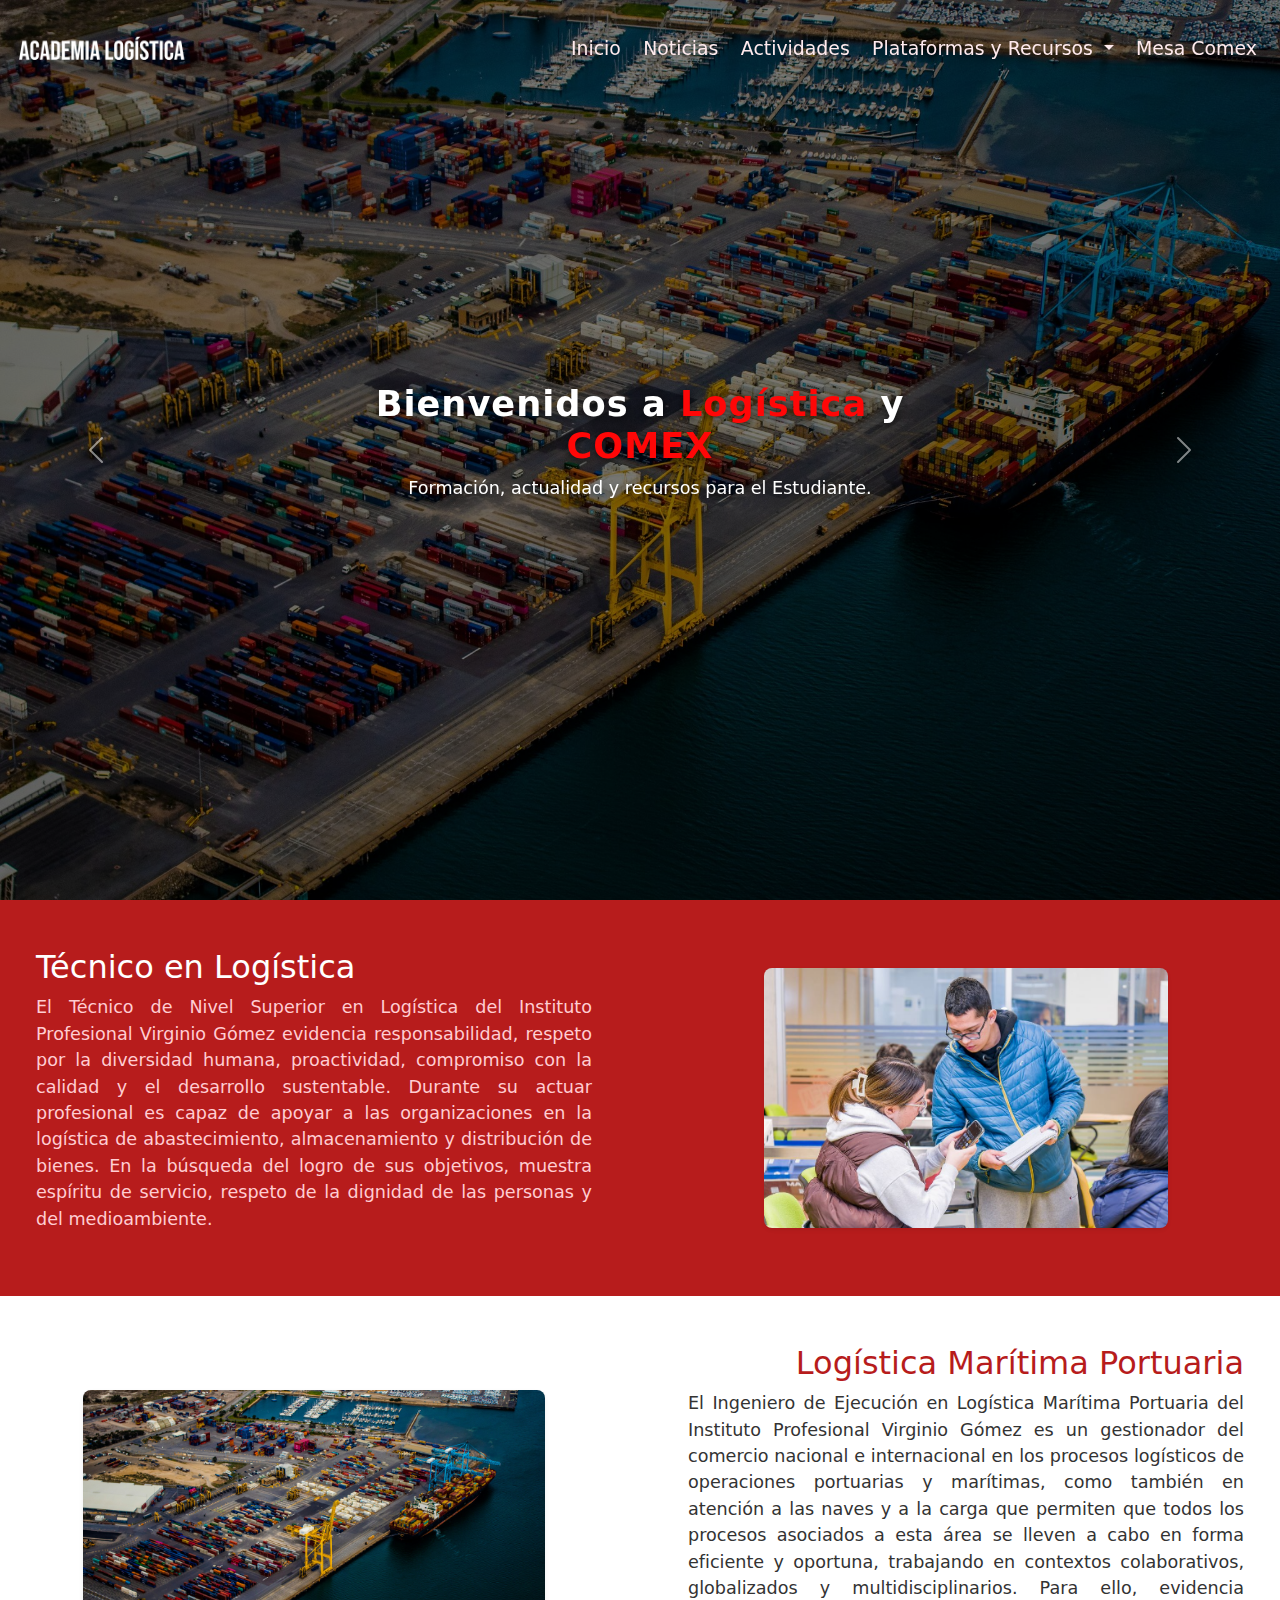
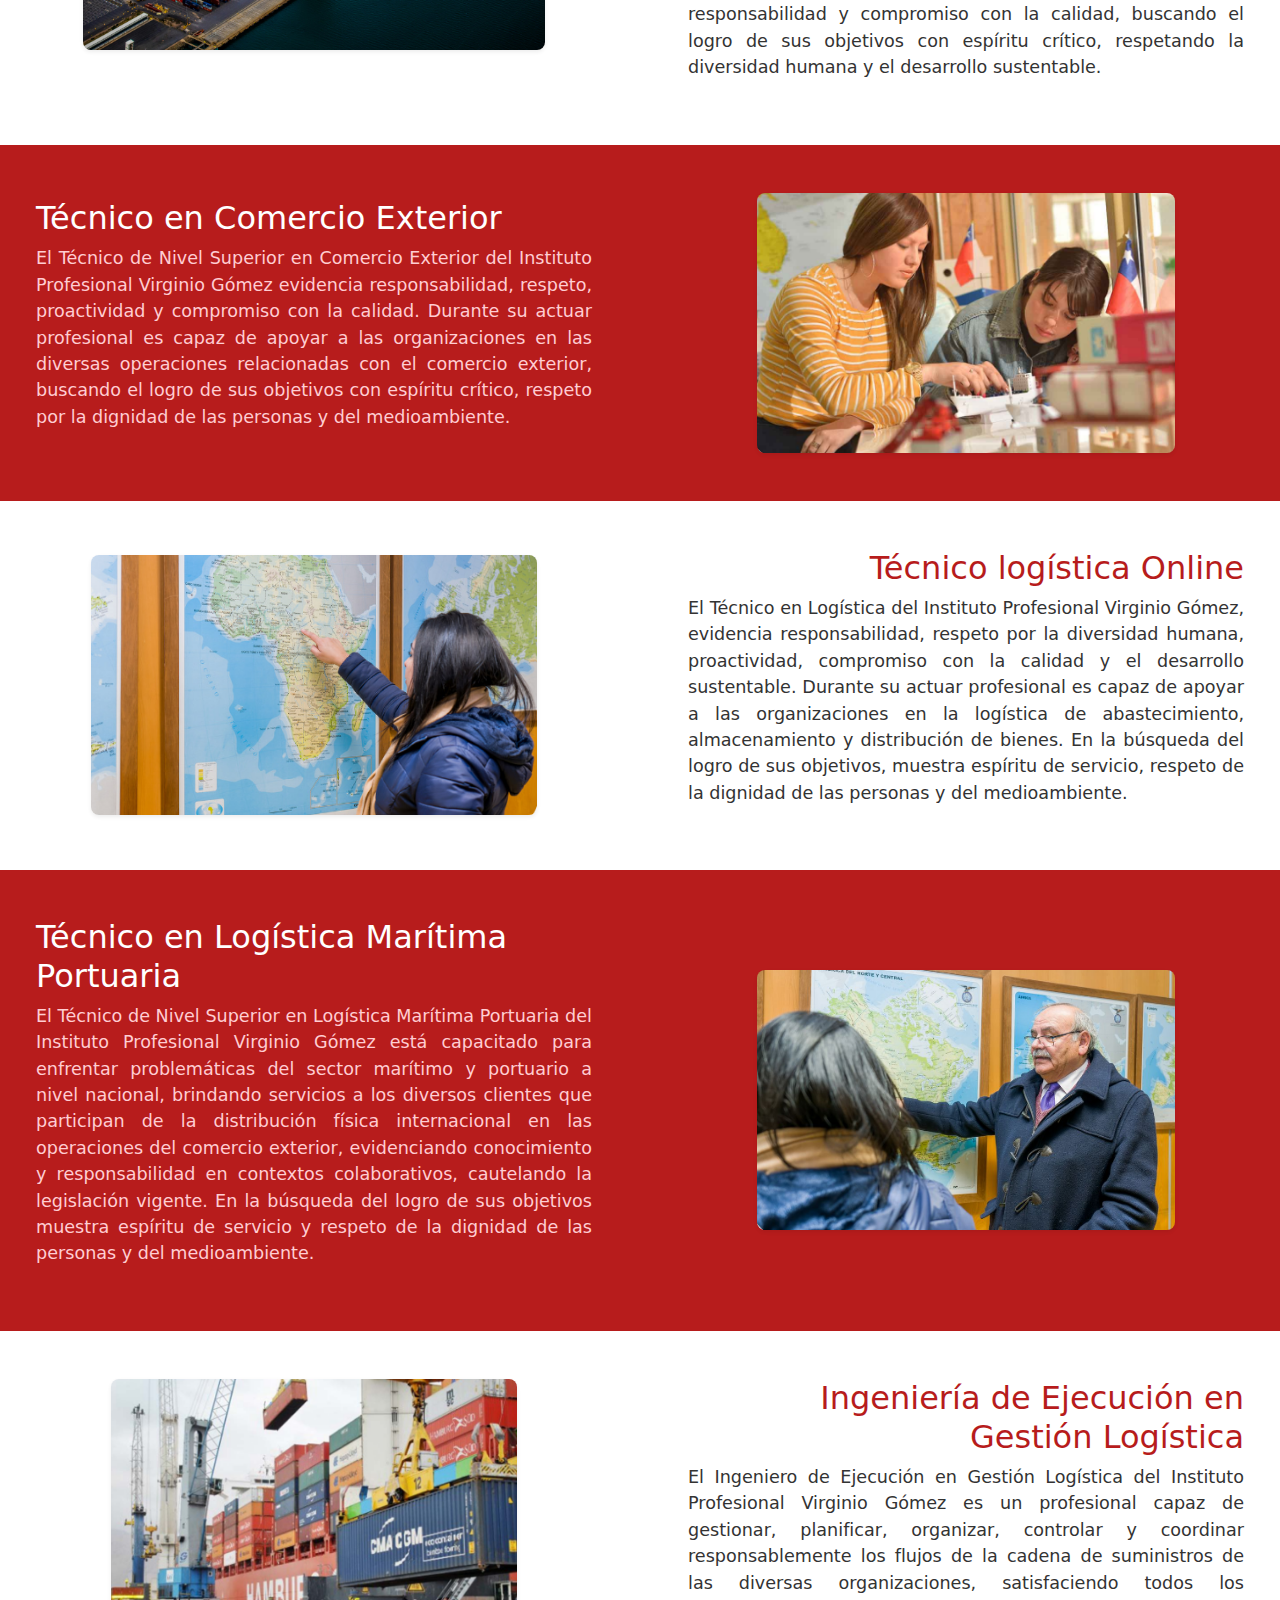
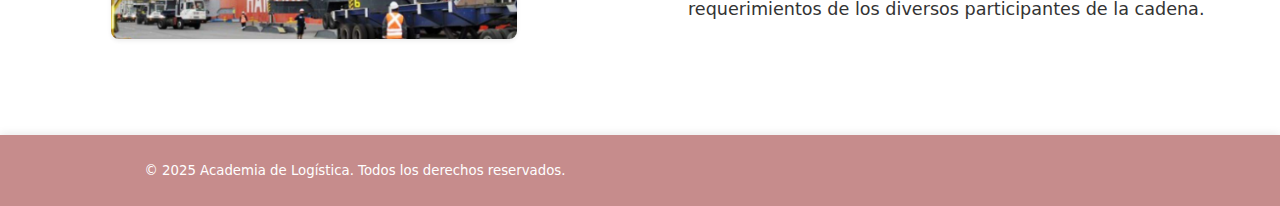
<file: index.html>
<!doctype html>
<html lang="es">
  <head>
    <meta charset="utf-8">
    <meta name="viewport" content="width=device-width, initial-scale=1">
    <title>Logistica y Comex</title>
    <link href="https://cdn.jsdelivr.net/npm/bootstrap@5.3.7/dist/css/bootstrap.min.css" rel="stylesheet">
    <link href="css/style.css" rel="stylesheet" type="text/css">
  </head>
  <body>
    <nav class="navbar navbar-expand-lg navbar-dark custom-navbar fixed-top">
      <div class="container-fluid">
        <a class="navbar-brand" href="index.html">
          <img src="img/logos/Academiav1.png" alt="Academia de Logística" height="40">
        </a>
        <button class="navbar-toggler" type="button" data-bs-toggle="collapse" data-bs-target="#navbarNav" aria-controls="navbarNav" aria-expanded="false" aria-label="Toggle navigation">
          <span class="navbar-toggler-icon"></span>
        </button>
        <div class="collapse navbar-collapse" id="navbarNav" >
          <ul class="navbar-nav ms-auto align-items-center">
            
            <li class="nav-item">
              <a class="nav-link active" href="index.html">Inicio</a>
            </li>
            <li class="nav-item">
              <a class="nav-link" href="noticias.html">Noticias</a>
            </li>
            <li class="nav-item">
              <a class="nav-link" href="actividades.html">Actividades</a>
            </li>
            <li class="nav-item dropdown">
              <a class="nav-link dropdown-toggle" href="#" id="principiosDropdown" role="button" data-bs-toggle="dropdown" aria-expanded="false">
                Plataformas y Recursos
              </a>
              <ul class="dropdown-menu" aria-labelledby="principiosDropdown">
              <li><a class="dropdown-item" href="plataformas_y_recursos/principios_logistica.html">Principios Logistica</a></li>
              <li><a class="dropdown-item" href="plataformas_y_recursos/plataformas.html">Plataformas</a></li>
              <li><a class="dropdown-item" href="plataformas_y_recursos/biblioteca.html">Biblioteca</a></li>
              <li><a class="dropdown-item" href="plataformas_y_recursos/lecturas.html">Lecturas recomendadas</a></li>
              </ul>
            </li>
            <li class="nav-item">
              <a class="nav-link" href="comex.html">Mesa Comex</a>
            </li>
          </ul>
        </div>
      </div>
    </nav>

    <!-- CONTENIDO PRINCIPAL -->
    <div style="flex:1 0 auto;">
      <div id="home" class="view container-fluid p-0">
        <div class="carousel-wrapper">
          <div id="carouselInicio" class="carousel slide" data-bs-ride="carousel">
            <div class="carousel-inner">
              <div class="carousel-dark-overlay"></div>
              <div class="carousel-item active">
                <img src="img/imagen2.jpg" class="d-block w-100" alt="Imagen 1">
              </div>
              <div class="carousel-item">
                <img src="img/imagen4.jpg" class="d-block w-100" alt="Imagen 2">
              </div>
              <div class="carousel-item">
                <img src="img/imagen3.png" class="d-block w-100" alt="Imagen 3">
              </div>
            </div>
            <button class="carousel-control-prev" type="button" data-bs-target="#carouselInicio" data-bs-slide="prev">
              <span class="carousel-control-prev-icon" aria-hidden="true"></span>
              <span class="visually-hidden">Anterior</span>
            </button>
            <button class="carousel-control-next" type="button" data-bs-target="#carouselInicio" data-bs-slide="next">
              <span class="carousel-control-next-icon" aria-hidden="true"></span>
              <span class="visually-hidden">Siguiente</span>
            </button>
            <div class="carousel-caption-custom">
              <h1 style="font-size:2.2rem; font-weight:800; letter-spacing:1px;">
                Bienvenidos a <span style="color:#ff0707;">Logística</span> y <span style="color:#ff0707;">COMEX</span>
              </h1>
              <p style="font-size:1.1rem; color:#fff; text-shadow:0 2px 8px #000a;">
                Formación, actualidad y recursos para el Estudiante.</p>
            </div>
          </div>
        </div>
        <div class="container-fluid px-0">
          <!-- Carrera Tecnico Logística -->
          <div class="row align-items-center py-5" style="background:#b71c1c;">
            <div class="col-md-6 px-5 order-md-1 order-2 text-md-start text-center">
              <h2 style="color:#fff;">Técnico en Logística</h2>
              <p style="color:#ffcdd2; font-size:1.1rem; text-align:justify;">El Técnico de Nivel Superior en Logística del Instituto Profesional Virginio Gómez evidencia responsabilidad, respeto por la diversidad humana, proactividad, compromiso con la calidad y el desarrollo sustentable. Durante su actuar profesional es capaz de apoyar a las organizaciones en la logística de abastecimiento, almacenamiento y distribución de bienes. En la búsqueda del logro de sus objetivos, muestra espíritu de servicio, respeto de la dignidad de las personas y del medioambiente.</p>
            </div>
            <div class="col-md-6 px-5 order-md-2 order-1 text-center">
              <img src="img/tec_logistica.png" alt="Logística" class="img-fluid rounded-3 shadow-sm" style="max-height:260px;object-fit:cover;">
            </div>
          </div>
          <!-- Carrera Logística Marítima Portuaria -->
          <div class="row align-items-center py-5" style="background:#fff;">
            <div class="col-md-6 px-5 order-md-2 order-2 text-md-end text-center">
              <h2 style="color:#b71c1c;">Logística Marítima Portuaria</h2>
              <p style="color:#333; font-size:1.1rem; text-align:justify;">El Ingeniero de Ejecución en Logística Marítima Portuaria del Instituto Profesional Virginio Gómez es un gestionador del comercio nacional e internacional en los procesos logísticos de operaciones portuarias y marítimas, como también en atención a las naves y a la carga que permiten que todos los procesos asociados a esta área se lleven a cabo en forma eficiente y oportuna, trabajando en contextos colaborativos, globalizados y multidisciplinarios. Para ello, evidencia responsabilidad y compromiso con la calidad, buscando el logro de sus objetivos con espíritu crítico, respetando la diversidad humana y el desarrollo sustentable.</p>
            </div>
            <div class="col-md-6 px-5 order-md-1 order-1 text-center">
              <img src="img/imagen2.jpg" alt="Logística Marítima Portuaria" class="img-fluid rounded-3 shadow-sm" style="max-height:260px;object-fit:cover;">
            </div>
          </div>
          <!-- Carrera Comercio Exterior -->
          <div class="row align-items-center py-5" style="background:#b71c1c;">
            <div class="col-md-6 px-5 order-md-1 order-2 text-md-start text-center">
              <h2 style="color:#fff;">Técnico en Comercio Exterior</h2>
              <p style="color:#ffcdd2; font-size:1.1rem; text-align:justify;">El Técnico de Nivel Superior en Comercio Exterior del Instituto Profesional Virginio Gómez evidencia responsabilidad, respeto, proactividad y compromiso con la calidad. Durante su actuar profesional es capaz de apoyar a las organizaciones en las diversas operaciones relacionadas con el comercio exterior, buscando el logro de sus objetivos con espíritu crítico, respeto por la dignidad de las personas y del medioambiente.</p>
            </div>
            <div class="col-md-6 px-5 order-md-2 order-1 text-center">
              <img src="img/tec_comex.png" alt="Comercio Exterior" class="img-fluid rounded-3 shadow-sm" style="max-height:260px;object-fit:cover;">
            </div>
          </div>
          <!-- Carrera Técnico Logística Online -->
          <div class="row align-items-center py-5" style="background:#fff;">
            <div class="col-md-6 px-5 order-md-2 order-2 text-md-end text-center">
              <h2 style="color:#b71c1c;">Técnico logística Online</h2>
              <p style="color:#333; font-size:1.1rem; text-align:justify;">El Técnico en Logística del Instituto Profesional Virginio Gómez, evidencia responsabilidad, respeto por la diversidad humana, proactividad, compromiso con la calidad y el desarrollo sustentable. Durante su actuar profesional es capaz de apoyar a las organizaciones en la logística de abastecimiento, almacenamiento y distribución de bienes. En la búsqueda del logro de sus objetivos, muestra espíritu de servicio, respeto de la dignidad de las personas y del medioambiente.</p>
            </div>
            <div class="col-md-6 px-5 order-md-1 order-1 text-center">
              <img src="img/tecnico_online.png" alt="Logística Marítima Portuaria" class="img-fluid rounded-3 shadow-sm" style="max-height:260px;object-fit:cover;">
            </div>
          </div>
          <!-- Carrera Técnico Logística Marítima Portuaria -->
          <div class="row align-items-center py-5" style="background:#b71c1c;">
            <div class="col-md-6 px-5 order-md-1 order-2 text-md-start text-center">
              <h2 style="color:#fff;">Técnico en Logística Marítima Portuaria</h2>
              <p style="color:#ffcdd2; font-size:1.1rem; text-align:justify;">El Técnico de Nivel Superior en Logística Marítima Portuaria del Instituto Profesional Virginio Gómez está capacitado para enfrentar problemáticas del sector marítimo y portuario a nivel nacional, brindando servicios a los diversos clientes que participan de la distribución física internacional en las operaciones del comercio exterior, evidenciando conocimiento y responsabilidad en contextos colaborativos, cautelando la legislación vigente. En la búsqueda del logro de sus objetivos muestra espíritu de servicio y respeto de la dignidad de las personas y del medioambiente.             </div>
            <div class="col-md-6 px-5 order-md-2 order-1 text-center">
              <img src="img/tecn_logistica_MP.png" alt="Comercio Exterior" class="img-fluid rounded-3 shadow-sm" style="max-height:260px;object-fit:cover;">
            </div>
          </div>
          <!-- Carrera Técnico Gestion logistica -->
            <div class="row align-items-center py-5" style="background:#fff;">
            <div class="col-md-6 px-5 order-md-2 order-2 text-md-end text-center">
              <h2 style="color:#b71c1c;">Ingeniería de Ejecución en Gestión Logística</h2>
              <p style="color:#333; font-size:1.1rem; text-align:justify;">El Ingeniero de Ejecución en Gestión Logística del Instituto Profesional Virginio Gómez es un profesional capaz de gestionar, planificar, organizar, controlar y coordinar responsablemente los flujos de la cadena de suministros de las diversas organizaciones, satisfaciendo todos los requerimientos de los diversos participantes de la cadena.</p>
            </div>
            <div class="col-md-6 px-5 order-md-1 order-1 text-center">
              <img src="img/ing_gestion_log.png" alt="Logística Marítima Portuaria" class="img-fluid rounded-3 shadow-sm" style="max-height:260px;object-fit:cover;">
            </div>
          </div>


        </div>
      </div>
      <!-- FOOTER -->
    </div>
    <footer class="footer-custom text-white text-center py-4 mt-5">
      <div class="container">
        <div class="row">
          <div class="col-12 col-md-6 mb-2 mb-md-0">
            <small>&copy; 2025 Academia de Logística. Todos los derechos reservados.</small>
          </div>
        </div>
      </div>
    </footer>
    <script>
      function showView(viewId) {
        document.querySelectorAll('.view').forEach(div => div.style.display = 'none');
        document.getElementById(viewId).style.display = 'block';
        document.querySelectorAll('.nav-link').forEach(link => link.classList.remove('active'));
        if(viewId === 'noticias') {
          cargarNoticias();
          window.location.hash = '#noticias';
        } else if(viewId === 'home') {
          window.location.hash = '#home';
        } else if(viewId === 'contacto') {
          window.location.hash = '#contacto';
        } else if(viewId === 'videos') {
          window.location.hash = '#videos';
        }
        handleNavbarTransparency(viewId);
      }
      function handleNavbarTransparency(viewId) {
        const navbar = document.querySelector('.custom-navbar');
        if (viewId === 'home' && window.scrollY < 50) {
          navbar.classList.add('transparent');
        } else {
          navbar.classList.remove('transparent');
        }
      }
      window.addEventListener('scroll', function() {
        const isHome = document.getElementById('home').style.display !== 'none';
        handleNavbarTransparency(isHome ? 'home' : '');
      });
      window.addEventListener('DOMContentLoaded', function() {
        if(window.location.hash && document.getElementById(window.location.hash.replace('#',''))){
          showView(window.location.hash.replace('#',''));
        } else {
          showView('home');
        }
      });
      window.addEventListener('hashchange', function() {
        if(window.location.hash && document.getElementById(window.location.hash.replace('#',''))){
          showView(window.location.hash.replace('#',''));
        }
      });
      function showSubView(viewId) {
        document.querySelectorAll('.view').forEach(div => div.style.display = 'none');
        document.getElementById(viewId).style.display = 'block';
        document.querySelectorAll('.nav-link').forEach(link => link.classList.remove('active'));
        window.location.hash = '#' + viewId;
        handleNavbarTransparency(viewId);
      }
    </script>
    <script src="https://cdn.jsdelivr.net/npm/bootstrap@5.3.7/dist/js/bootstrap.bundle.min.js"></script>

  </body>
</html>
</file>
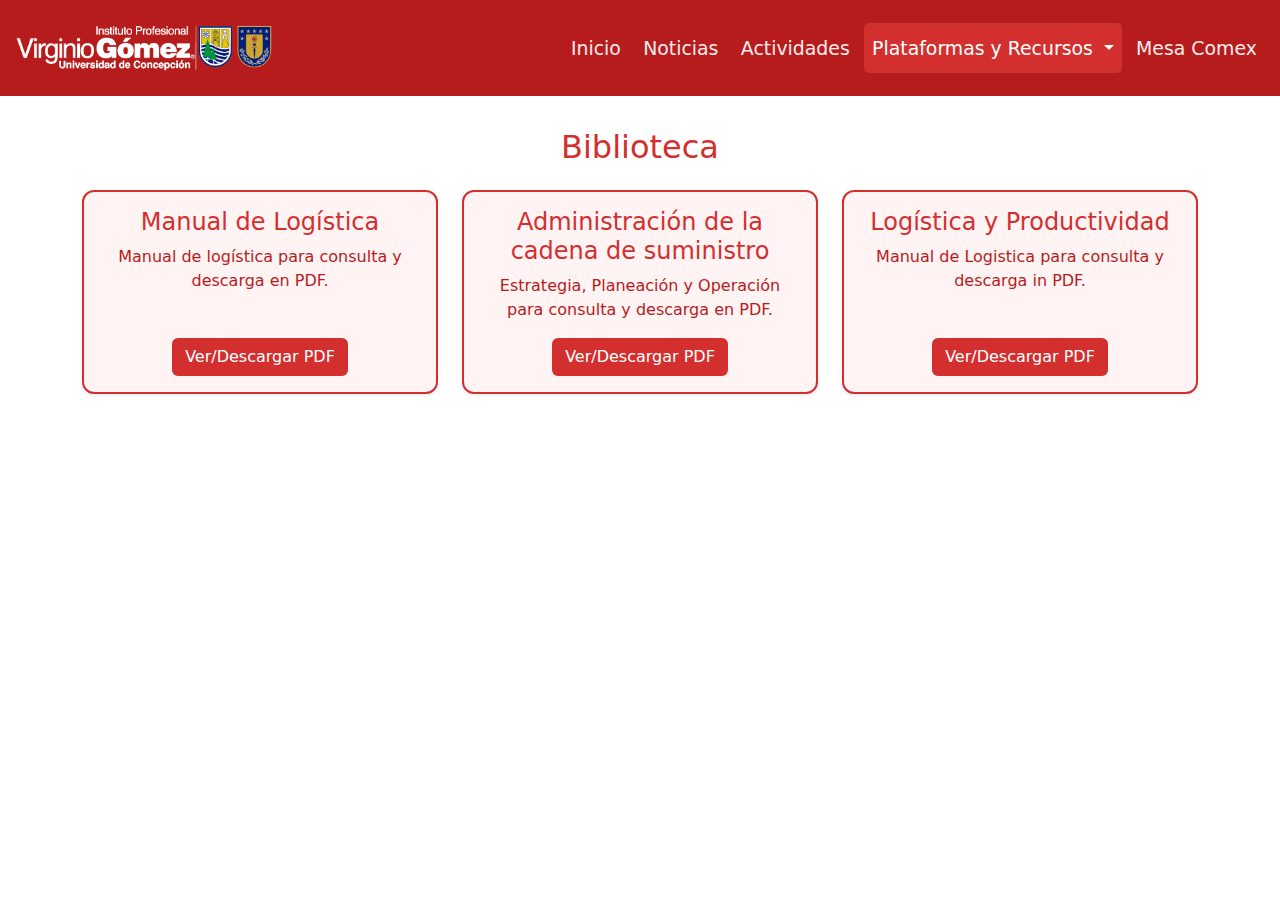
<file: biblioteca.html>
<!doctype html>
<html lang="es">
<head>
  <meta charset="utf-8">
  <meta name="viewport" content="width=device-width, initial-scale=1">
  <title>Biblioteca | Escuela de Logística</title>
  <link href="https://cdn.jsdelivr.net/npm/bootstrap@5.3.7/dist/css/bootstrap.min.css" rel="stylesheet">
  <link href="css/style.css" rel="stylesheet" type="text/css">
</head>
<body>
  <nav class="navbar navbar-expand-lg navbar-dark custom-navbar fixed-top">
    <div class="container-fluid">
      <a class="navbar-brand" href="index.html">
        <img src="img/logo-vg.png" alt="Escuela de Logística" height="40">
      </a>
      <button class="navbar-toggler" type="button" data-bs-toggle="collapse" data-bs-target="#navbarNav" aria-controls="navbarNav" aria-expanded="false" aria-label="Toggle navigation">
        <span class="navbar-toggler-icon"></span>
      </button>
      <div class="collapse navbar-collapse" id="navbarNav" >
        <ul class="navbar-nav ms-auto align-items-center">
          <li class="nav-item">
            <a class="nav-link" href="index.html">Inicio</a>
          </li>
          <li class="nav-item">
            <a class="nav-link" href="noticias.html">Noticias</a>
          </li>
          <li class="nav-item">
            <a class="nav-link" href="actividades.html">Actividades</a>
          </li>
          <li class="nav-item dropdown">
            <a class="nav-link dropdown-toggle active" href="#" id="principiosDropdown" role="button" data-bs-toggle="dropdown" aria-expanded="false">
              Plataformas y Recursos
            </a>
            <ul class="dropdown-menu" aria-labelledby="principiosDropdown">
              <li><a class="dropdown-item" href="videos.html">Principios Logistica</a></li>
              <li><a class="dropdown-item" href="plataformas.html">Plataformas</a></li>
              <li><a class="dropdown-item active" href="biblioteca.html">Biblioteca</a></li>
              <li><a class="dropdown-item" href="lecturas.html">Lecturas recomendadas</a></li>
            </ul>
          </li>
          <li class="nav-item">
            <a class="nav-link" href="comex.html">Mesa Comex</a>
          </li>
        </ul>
      </div>
    </div>
  </nav>
  <div style="margin-top:80px;"></div>
  <div class="container py-5">
      <h2 class="mb-4 text-center" style="color:#d32f2f;">Biblioteca</h2>
      <div class="row justify-content-center g-4">
        <div class="col-md-6 col-lg-4">
          <div class="card shadow-sm h-100" style="border:2px solid #d32f2f; border-radius:12px; background:#fff3f3;">
            <div class="card-body d-flex flex-column align-items-center text-center">
              <h4 class="card-title mb-2" style="color:#d32f2f;">Manual de Logística</h4>
              <p class="card-text" style="color:#b71c1c;">Manual de logística para consulta y descarga en PDF.</p>
              <a href="https://drive.google.com/file/d/1Be79FDoSWozuwMqh3An-TPdcyAXSglPz/view" target="_blank" class="btn mt-auto" style="background:#d32f2f; color:#fff; font-weight:500; border-radius:6px;">Ver/Descargar PDF</a>
            </div>
          </div>
        </div>
        <div class="col-md-6 col-lg-4">
          <div class="card shadow-sm h-100" style="border:2px solid #d32f2f; border-radius:12px; background:#fff3f3;">
            <div class="card-body d-flex flex-column align-items-center text-center">
              <h4 class="card-title mb-2" style="color:#d32f2f;">Administración de la cadena de suministro</h4>
              <p class="card-text" style="color:#b71c1c;">Estrategia, Planeación y Operación para consulta y descarga en PDF.</p>
              <a href="https://drive.google.com/file/d/1b7fN3BS0Gjq4PqHn9VVG0wXFmpVh3Xk1/view" target="_blank" class="btn mt-auto" style="background:#d32f2f; color:#fff; font-weight:500; border-radius:6px;">Ver/Descargar PDF</a>
            </div>
          </div>
        </div>
        <div class="col-md-6 col-lg-4">
          <div class="card shadow-sm h-100" style="border:2px solid #d32f2f; border-radius:12px; background:#fff3f3;">
            <div class="card-body d-flex flex-column align-items-center text-center">
              <h4 class="card-title mb-2" style="color:#d32f2f;">Logística y Productividad</h4>
              <p class="card-text" style="color:#b71c1c;">Manual de Logistica para consulta y descarga in PDF.</p>
              <a href="https://drive.google.com/file/d/1eddJn6ubbYYOzxlQPeLbTrkCI2vZb5my/view" target="_blank" class="btn mt-auto" style="background:#d32f2f; color:#fff; font-weight:500; border-radius:6px;">Ver/Descargar PDF</a>
            </div>
          </div>
        </div>
      </div>
  </div>
  <script src="https://cdn.jsdelivr.net/npm/bootstrap@5.3.7/dist/js/bootstrap.bundle.min.js"></script>
</body>
</html>
</file>
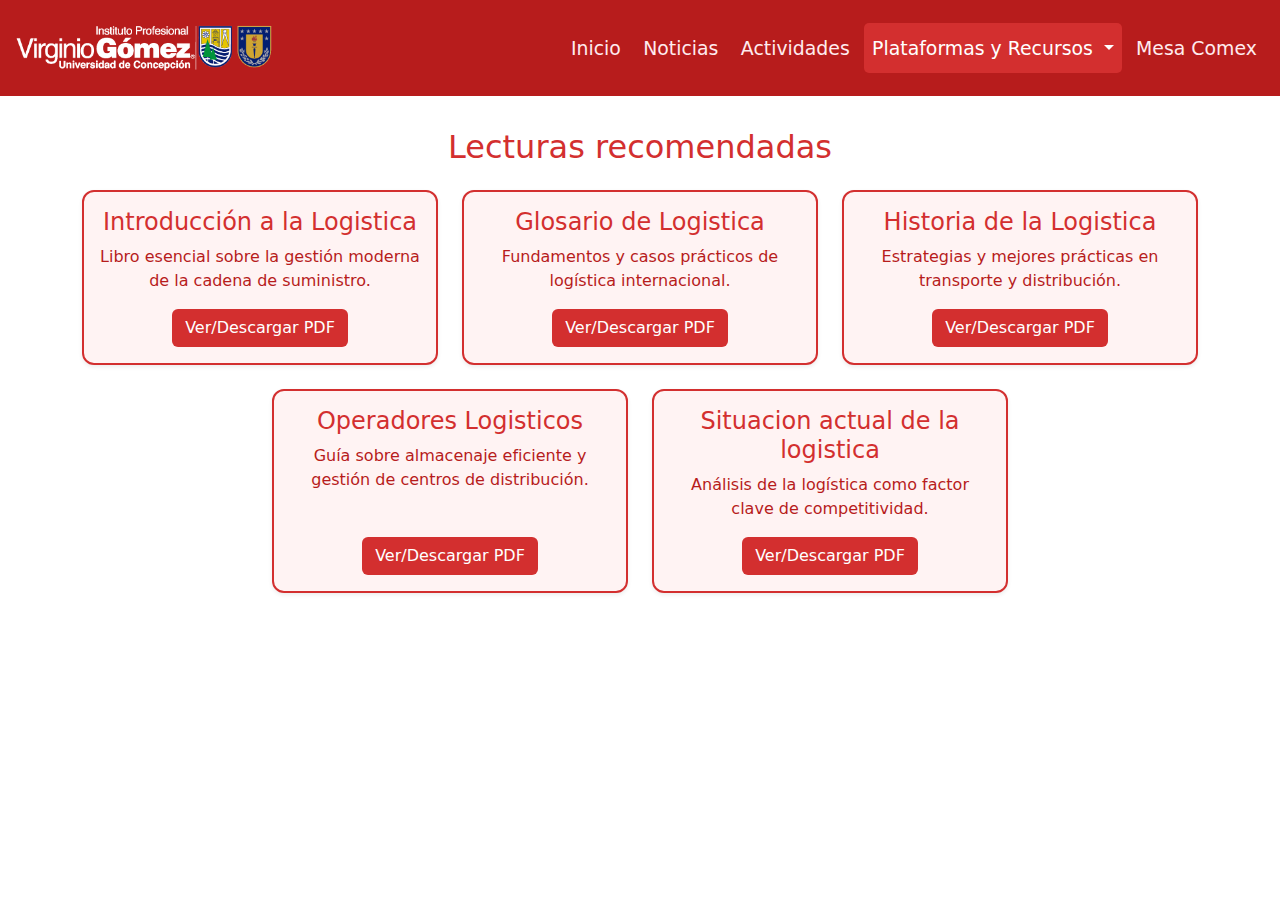
<file: lecturas.html>
<!doctype html>
<html lang="es">
<head>
  <meta charset="utf-8">
  <meta name="viewport" content="width=device-width, initial-scale=1">
  <title>Lecturas recomendadas | Escuela de Logística</title>
  <link href="https://cdn.jsdelivr.net/npm/bootstrap@5.3.7/dist/css/bootstrap.min.css" rel="stylesheet">
  <link href="css/style.css" rel="stylesheet" type="text/css">
</head>
<body>
  <nav class="navbar navbar-expand-lg navbar-dark custom-navbar fixed-top">
    <div class="container-fluid">
      <a class="navbar-brand" href="index.html">
        <img src="img/logo-vg.png" alt="Escuela de Logística" height="40">
      </a>
      <button class="navbar-toggler" type="button" data-bs-toggle="collapse" data-bs-target="#navbarNav" aria-controls="navbarNav" aria-expanded="false" aria-label="Toggle navigation">
        <span class="navbar-toggler-icon"></span>
      </button>
      <div class="collapse navbar-collapse" id="navbarNav" >
        <ul class="navbar-nav ms-auto align-items-center">
          <li class="nav-item">
            <a class="nav-link" href="index.html">Inicio</a>
          </li>
          <li class="nav-item">
            <a class="nav-link" href="noticias.html">Noticias</a>
          </li>
          <li class="nav-item">
            <a class="nav-link" href="actividades.html">Actividades</a>
          </li>
          <li class="nav-item dropdown">
            <a class="nav-link dropdown-toggle active" href="#" id="principiosDropdown" role="button" data-bs-toggle="dropdown" aria-expanded="false">
              Plataformas y Recursos
            </a>
            <ul class="dropdown-menu" aria-labelledby="principiosDropdown">
              <li><a class="dropdown-item" href="videos.html">Principios Logistica</a></li>
              <li><a class="dropdown-item" href="plataformas.html">Plataformas</a></li>
              <li><a class="dropdown-item" href="biblioteca.html">Biblioteca</a></li>
              <li><a class="dropdown-item active" href="lecturas.html">Lecturas recomendadas</a></li>
            </ul>
          </li>
          <li class="nav-item">
            <a class="nav-link" href="comex.html">Mesa Comex</a>
          </li>
        </ul>
      </div>
    </div>
  </nav>
  <div style="margin-top:80px;"></div>
    <div class="container py-5">
      <h2 class="mb-4 text-center" style="color:#d32f2f;">Lecturas recomendadas</h2>
      <div class="row justify-content-center g-4">
        <div class="col-md-6 col-lg-4">
          <div class="card shadow-sm h-100" style="border:2px solid #d32f2f; border-radius:12px; background:#fff3f3;">
            <div class="card-body d-flex flex-column align-items-center text-center">
              <h4 class="card-title mb-2" style="color:#d32f2f;">Introducción a la Logistica</h4>
              <p class="card-text" style="color:#b71c1c;">Libro esencial sobre la gestión moderna de la cadena de suministro.</p>
              <a href="https://drive.google.com/file/d/188vNKDL14UQHlBAqaofqVoCyuovslXUp/view" target="_blank" class="btn mt-auto" style="background:#d32f2f; color:#fff; font-weight:500; border-radius:6px;">Ver/Descargar PDF</a>
            </div>
          </div>
        </div>
        <div class="col-md-6 col-lg-4">
          <div class="card shadow-sm h-100" style="border:2px solid #d32f2f; border-radius:12px; background:#fff3f3;">
            <div class="card-body d-flex flex-column align-items-center text-center">
              <h4 class="card-title mb-2" style="color:#d32f2f;">Glosario de Logistica</h4>
              <p class="card-text" style="color:#b71c1c;">Fundamentos y casos prácticos de logística internacional.</p>
              <a href="https://drive.google.com/file/d/1rXmwNyHoUbdtvN-uNeYgZKOIsbhJuF-9/view" target="_blank" class="btn mt-auto" style="background:#d32f2f; color:#fff; font-weight:500; border-radius:6px;">Ver/Descargar PDF</a>
            </div>
          </div>
        </div>
        <div class="col-md-6 col-lg-4">
          <div class="card shadow-sm h-100" style="border:2px solid #d32f2f; border-radius:12px; background:#fff3f3;">
            <div class="card-body d-flex flex-column align-items-center text-center">
              <h4 class="card-title mb-2" style="color:#d32f2f;">Historia de la Logistica</h4>
              <p class="card-text" style="color:#b71c1c;">Estrategias y mejores prácticas en transporte y distribución.</p>
              <a href="https://drive.google.com/file/d/1IW_UYR-c9WoSUg2N3ivVS7qh9mtzipm5/view" target="_blank" class="btn mt-auto" style="background:#d32f2f; color:#fff; font-weight:500; border-radius:6px;">Ver/Descargar PDF</a>
            </div>
          </div>
        </div>
        <div class="col-md-6 col-lg-4">
          <div class="card shadow-sm h-100" style="border:2px solid #d32f2f; border-radius:12px; background:#fff3f3;">
            <div class="card-body d-flex flex-column align-items-center text-center">
              <h4 class="card-title mb-2" style="color:#d32f2f;">Operadores Logisticos</h4>
              <p class="card-text" style="color:#b71c1c;">Guía sobre almacenaje eficiente y gestión de centros de distribución.</p>
              <a href="https://drive.google.com/file/d/16xGp35PxjslZUuUO3ANpopkhbDhjIRkq/view" target="_blank" class="btn mt-auto" style="background:#d32f2f; color:#fff; font-weight:500; border-radius:6px;">Ver/Descargar PDF</a>
            </div>
          </div>
        </div>
        <div class="col-md-6 col-lg-4">
          <div class="card shadow-sm h-100" style="border:2px solid #d32f2f; border-radius:12px; background:#fff3f3;">
            <div class="card-body d-flex flex-column align-items-center text-center">
              <h4 class="card-title mb-2" style="color:#d32f2f;">Situacion actual de la logistica</h4>
              <p class="card-text" style="color:#b71c1c;">Análisis de la logística como factor clave de competitividad.</p>
              <a href="https://drive.google.com/file/d/1DYYaBfmZOoLbxErvHflYq85_JXvMSe6w/view" target="_blank" class="btn mt-auto" style="background:#d32f2f; color:#fff; font-weight:500; border-radius:6px;">Ver/Descargar PDF</a>
            </div>
          </div>
        </div>
      </div>
    </div>
  <script src="https://cdn.jsdelivr.net/npm/bootstrap@5.3.7/dist/js/bootstrap.bundle.min.js"></script>
</body>
</html>
</file>
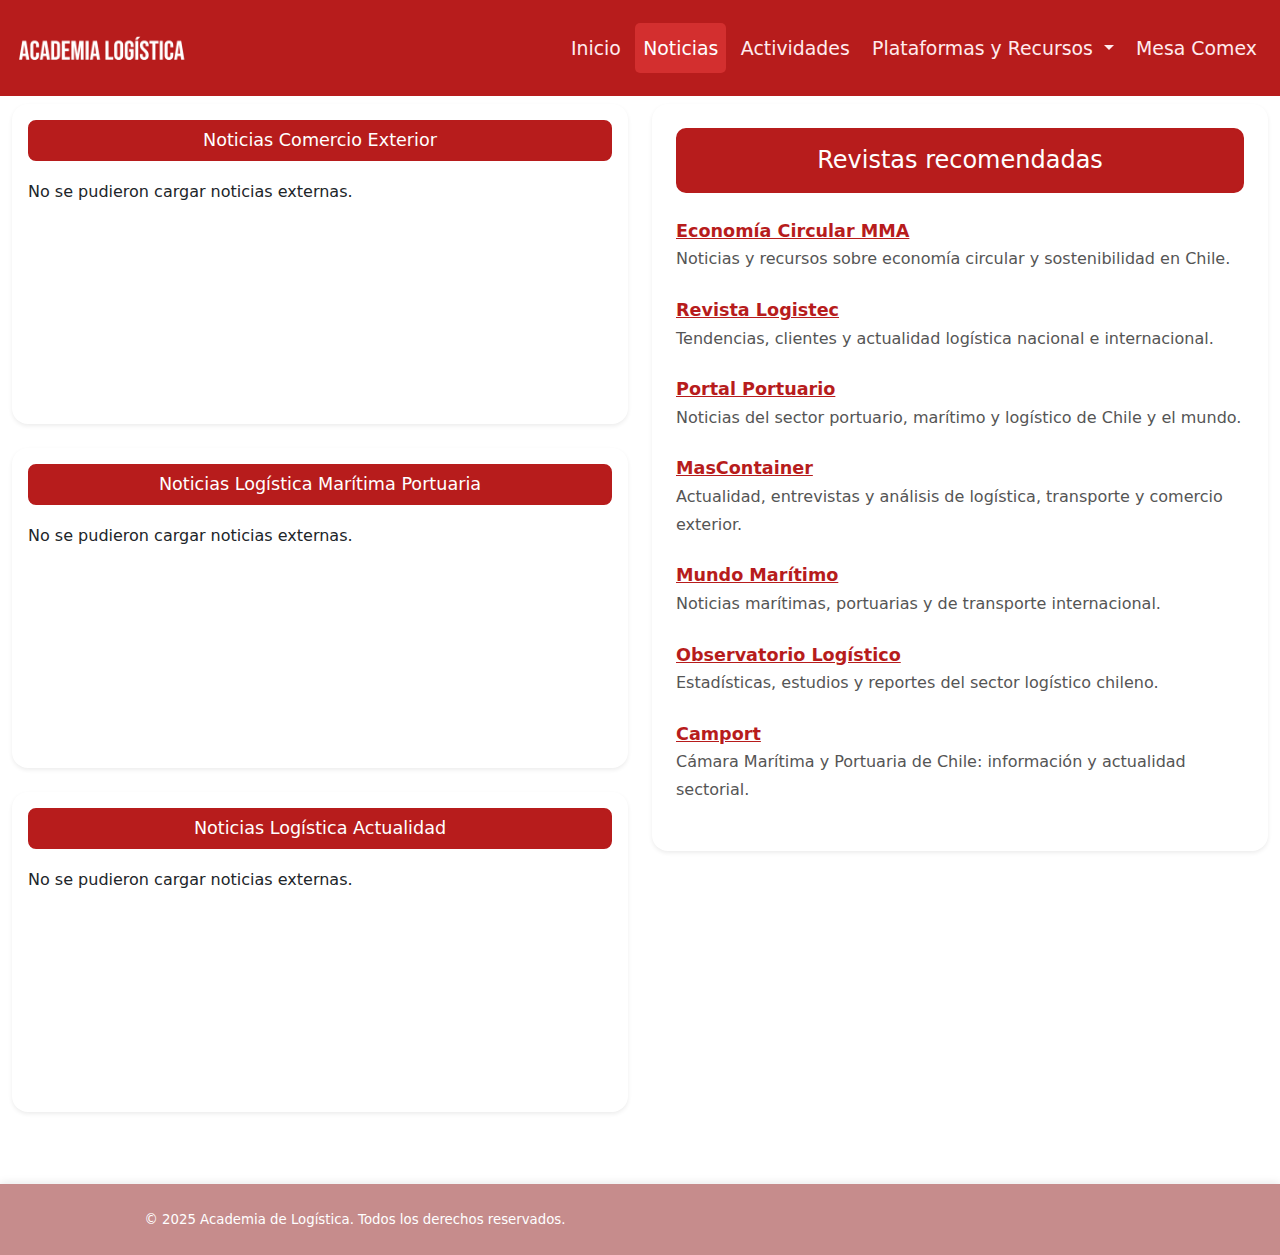
<file: noticias.html>
<!doctype html>
<html lang="es">
<head>
  <meta charset="utf-8">
  <meta name="viewport" content="width=device-width, initial-scale=1">
  <title>Noticias | Escuela de Logística</title>
  <link href="https://cdn.jsdelivr.net/npm/bootstrap@5.3.7/dist/css/bootstrap.min.css" rel="stylesheet">
  <link href="css/style.css" rel="stylesheet" type="text/css">
</head>
<body>
  <nav class="navbar navbar-expand-lg navbar-dark custom-navbar fixed-top">
    <div class="container-fluid">
      <a class="navbar-brand" href="index.html">
        <img src="img/logos/Academiav1.png" alt="Academia de Logística" height="40">
      </a>
      <button class="navbar-toggler" type="button" data-bs-toggle="collapse" data-bs-target="#navbarNav" aria-controls="navbarNav" aria-expanded="false" aria-label="Toggle navigation">
        <span class="navbar-toggler-icon"></span>
      </button>
      <div class="collapse navbar-collapse" id="navbarNav" >
        <ul class="navbar-nav ms-auto align-items-center">

          <li class="nav-item">
            <a class="nav-link" href="index.html">Inicio</a>
          </li>
          <li class="nav-item">
            <a class="nav-link active" href="noticias.html">Noticias</a>
          </li>
          <li class="nav-item">
            <a class="nav-link" href="actividades.html">Actividades</a>
          </li>
          <li class="nav-item dropdown">
            <a class="nav-link dropdown-toggle" href="#" id="principiosDropdown" role="button" data-bs-toggle="dropdown" aria-expanded="false">
              Plataformas y Recursos
            </a>
            <ul class="dropdown-menu" aria-labelledby="principiosDropdown">
              <li><a class="dropdown-item" href="plataformas_y_recursos/principios_logistica.html">Principios Logistica</a></li>
              <li><a class="dropdown-item" href="plataformas_y_recursos/plataformas.html">Plataformas</a></li>
              <li><a class="dropdown-item" href="plataformas_y_recursos/biblioteca.html">Biblioteca</a></li>
              <li><a class="dropdown-item" href="plataformas_y_recursos/lecturas.html">Lecturas recomendadas</a></li>
            </ul>
          </li>
          <li class="nav-item">
            <a class="nav-link" href="comex.html">Mesa Comex</a>
          </li>
        </ul>
      </div>
    </div>
  </nav>
  <div style="margin-top:80px;"></div>

  <div id="noticias" class="container-fluid pt-lg-4 pt-5">
    <div class="row justify-content-center g-4">
  <div class="col-lg-6">
        <div class="recomendadas-box p-3 bg-white rounded-4 shadow-sm mb-4 glassmorph" style="max-height:370px;overflow-y:auto; min-height: 320px;">
          <div style="border:2px solid #b71c1c; border-radius:8px; padding:0.5rem 1rem; margin-bottom:1.2rem; background:#b71c1c;">
            <h2 class="mb-0 text-center" style="color:#fff; font-size:1.1rem;">Noticias Comercio Exterior</h2>
          </div>
          <div id="noticiasComex"></div>
        </div>
        <div class="recomendadas-box p-3 bg-white rounded-4 shadow-sm mb-4 glassmorph" style="max-height:370px;overflow-y:auto; min-height: 320px;">
          <div style="border:2px solid #b71c1c; border-radius:8px; padding:0.5rem 1rem; margin-bottom:1.2rem; background:#b71c1c;">
            <h2 class="mb-0 text-center" style="color:#fff; font-size:1.1rem;">Noticias Logística Marítima Portuaria</h2>
          </div>
          <div id="noticiasPortuarias"></div>
        </div>
        <div class="recomendadas-box p-3 bg-white rounded-4 shadow-sm mb-4 glassmorph" style="max-height:370px;overflow-y:auto; min-height: 320px;">
          <div style="border:2px solid #b71c1c; border-radius:8px; padding:0.5rem 1rem; margin-bottom:1.2rem; background:#b71c1c;">
            <h2 class="mb-0 text-center" style="color:#fff; font-size:1.1rem;">Noticias Logística Actualidad</h2>
          </div>
          <div id="noticiasActualidad"></div>
        </div>
      </div>
      <div class="col-lg-6">
        <div class="recomendadas-box p-4 bg-white rounded-4 shadow-sm mb-4 glassmorph" style="min-height: 400px; font-size:1.15rem;">
          <div style="border:2px solid #b71c1c; border-radius:10px; padding:1rem 1.5rem; margin-bottom:1.5rem; background:#b71c1c;">
            <h2 class="mb-0 text-center" style="color:#fff; font-size:1.5rem;">Revistas recomendadas</h2>
          </div>
          <ul class="list-unstyled mb-0">
            <li class="mb-4">
              <a href="https://economiacircular.mma.gob.cl" target="_blank" style="font-weight:700;color:#b71c1c;font-size:1.1rem;">Economía Circular MMA</a><br>
              <span style="font-size:1rem;color:#555;">Noticias y recursos sobre economía circular y sostenibilidad en Chile.</span>
            </li>
            <li class="mb-4">
              <a href="https://www.revistalogistec.com/inicio/noticias-clientes-logistec" target="_blank" style="font-weight:700;color:#b71c1c;font-size:1.1rem;">Revista Logistec</a><br>
              <span style="font-size:1rem;color:#555;">Tendencias, clientes y actualidad logística nacional e internacional.</span>
            </li>
            <li class="mb-4">
              <a href="https://portalportuario.cl" target="_blank" style="font-weight:700;color:#b71c1c;font-size:1.1rem;">Portal Portuario</a><br>
              <span style="font-size:1rem;color:#555;">Noticias del sector portuario, marítimo y logístico de Chile y el mundo.</span>
            </li>
            <li class="mb-4">
              <a href="https://mascontainer.com" target="_blank" style="font-weight:700;color:#b71c1c;font-size:1.1rem;">MasContainer</a><br>
              <span style="font-size:1rem;color:#555;">Actualidad, entrevistas y análisis de logística, transporte y comercio exterior.</span>
            </li>
            <li class="mb-4">
              <a href="https://www.mundomaritimo.cl/main/index" target="_blank" style="font-weight:700;color:#b71c1c;font-size:1.1rem;">Mundo Marítimo</a><br>
              <span style="font-size:1rem;color:#555;">Noticias marítimas, portuarias y de transporte internacional.</span>
            </li>
            <li class="mb-4">
              <a href="https://www.observatoriologistico.cl" target="_blank" style="font-weight:700;color:#b71c1c;font-size:1.1rem;">Observatorio Logístico</a><br>
              <span style="font-size:1rem;color:#555;">Estadísticas, estudios y reportes del sector logístico chileno.</span>
            </li>
            <li class="mb-4">
              <a href="https://www.camport.cl" target="_blank" style="font-weight:700;color:#b71c1c;font-size:1.1rem;">Camport</a><br>
              <span style="font-size:1rem;color:#555;">Cámara Marítima y Portuaria de Chile: información y actualidad sectorial.</span>
            </li>
          </ul>
        </div>
      </div>
    </div>
  </div>
  <script>
  function cargarNoticias() {
  const noticiasComex = document.getElementById('noticiasComex');
      // Mesa Comex - Comercio Exterior
      if (noticiasComex) {
        noticiasComex.innerHTML = '<div class="w-100 text-center py-4">Cargando noticias de Mesa Comex...</div>';
        fetch('https://api.rss2json.com/v1/api.json?rss_url=https://portalportuario.cl/category/comercio-exterior/feed')
          .then(res => res.json())
          .then(data => {
            if (data.items && data.items.length > 0) {
              noticiasComex.innerHTML = '';
              data.items.slice(0, 10).forEach((item, idx) => {
                let bg = idx % 2 === 0 ? 'rgba(211,47,47,0.80)' : 'rgba(255,205,210,0.70)';
                let color = idx % 2 === 0 ? '#fff' : '#b71c1c';
                let html = `<div class='d-flex align-items-center mb-2' style='background:${bg};border-radius:8px;padding:0.5rem 0.7rem;color:${color};transition:background 0.2s;'>`;
                if (item.thumbnail) {
                  html += `<img src="${item.thumbnail}" alt="Imagen" style="width:44px;height:32px;object-fit:cover;border-radius:6px;margin-right:10px;">`;
                }
                html += `<div style='flex:1;'>`;
                html += `<div style='font-size:0.95rem;font-weight:500;'><a href='${item.link}' target='_blank' style='color:inherit;text-decoration:none;'>${item.title}</a></div>`;
                html += `<div style='font-size:0.8rem;color:${idx%2===0?'#ffcdd2':'#b71c1c'};'>${item.pubDate ? item.pubDate.split(' ')[0] : ''}</div>`;
                html += `</div></div>`;
                const div = document.createElement('div');
                div.innerHTML = html;
                noticiasComex.appendChild(div);
              });
            } else {
              noticiasComex.innerHTML = '<p>No se pudieron cargar noticias externas.</p>';
            }
          })
          .catch(() => {
            noticiasComex.innerHTML = '<p>No se pudieron cargar noticias externas.</p>';
          });
      }
      const noticiasPortuarias = document.getElementById('noticiasPortuarias');
      const noticiasActualidad = document.getElementById('noticiasActualidad');


      // Noticias Logística Marítima Portuaria
      if (noticiasPortuarias) {
        noticiasPortuarias.innerHTML = '<div class="w-100 text-center py-4">Cargando noticias de portalportuario.cl...</div>';
        fetch('https://api.rss2json.com/v1/api.json?rss_url=https://portalportuario.cl/feed/')
          .then(res => res.json())
          .then(data => {
            if (data.items && data.items.length > 0) {
              noticiasPortuarias.innerHTML = '';
              data.items.slice(0, 10).forEach((item, idx) => {
                let bg = idx % 2 === 0 ? 'rgba(211,47,47,0.80)' : 'rgba(255,205,210,0.70)';
                let color = idx % 2 === 0 ? '#fff' : '#b71c1c';
                let html = `<div class='d-flex align-items-center mb-2' style='background:${bg};border-radius:8px;padding:0.5rem 0.7rem;color:${color};transition:background 0.2s;'>`;
                if (item.thumbnail) {
                  html += `<img src="${item.thumbnail}" alt="Imagen" style="width:44px;height:32px;object-fit:cover;border-radius:6px;margin-right:10px;">`;
                }
                html += `<div style='flex:1;'>`;
                html += `<div style='font-size:0.95rem;font-weight:500;'><a href='${item.link}' target='_blank' style='color:inherit;text-decoration:none;'>${item.title}</a></div>`;
                html += `<div style='font-size:0.8rem;color:${idx%2===0?'#ffcdd2':'#b71c1c'};'>${item.pubDate ? item.pubDate.split(' ')[0] : ''}</div>`;
                html += `</div></div>`;
                const div = document.createElement('div');
                div.innerHTML = html;
                noticiasPortuarias.appendChild(div);
              });
            } else {
              noticiasPortuarias.innerHTML = '<p>No se pudieron cargar noticias externas.</p>';
            }
          })
          .catch(() => {
            noticiasPortuarias.innerHTML = '<p>No se pudieron cargar noticias externas.</p>';
          });
      }

      
      // Noticias Logística Actualidad
      if (noticiasActualidad) {
        noticiasActualidad.innerHTML = '<div class="w-100 text-center py-4">Cargando noticias de logistica.mtt.cl...</div>';
        fetch('https://api.rss2json.com/v1/api.json?rss_url=https://logistica.mtt.cl/feed')
          .then(res => res.json())
          .then(data => {
            if (data.items && data.items.length > 0) {
              noticiasActualidad.innerHTML = '';
              data.items.slice(0, 10).forEach((item, idx) => {
                let bg = idx % 2 === 0 ? 'rgba(211,47,47,0.80)' : 'rgba(255,205,210,0.70)';
                let color = idx % 2 === 0 ? '#fff' : '#b71c1c';
                let html = `<div class='d-flex align-items-center mb-2' style='background:${bg};border-radius:8px;padding:0.5rem 0.7rem;color:${color};transition:background 0.2s;'>`;
                if (item.thumbnail) {
                  html += `<img src="${item.thumbnail}" alt="Imagen" style="width:44px;height:32px;object-fit:cover;border-radius:6px;margin-right:10px;">`;
                }
                html += `<div style='flex:1;'>`;
                html += `<div style='font-size:0.95rem;font-weight:500;'><a href='${item.link}' target='_blank' style='color:inherit;text-decoration:none;'>${item.title}</a></div>`;
                html += `<div style='font-size:0.8rem;color:${idx%2===0?'#ffcdd2':'#b71c1c'};'>${item.pubDate ? item.pubDate.split(' ')[0] : ''}</div>`;
                html += `</div></div>`;
                const div = document.createElement('div');
                div.innerHTML = html;
                noticiasActualidad.appendChild(div);
              });
            } else {
              noticiasActualidad.innerHTML = '<p>No se pudieron cargar noticias externas.</p>';
            }
          })
          .catch(() => {
            noticiasActualidad.innerHTML = '<p>No se pudieron cargar noticias externas.</p>';
          });
      }
    }
    window.addEventListener('DOMContentLoaded', cargarNoticias);
  </script>
  <script src="https://cdn.jsdelivr.net/npm/bootstrap@5.3.7/dist/js/bootstrap.bundle.min.js"></script>

  <!-- FOOTER -->
    </div>
    <footer class="footer-custom text-white text-center py-4 mt-5">
      <div class="container">
        <div class="row">
          <div class="col-12 col-md-6 mb-2 mb-md-0">
            <small>&copy; 2025 Academia de Logística. Todos los derechos reservados.</small>
          </div>
        </div>
      </div>
    </footer>
</body>
</html>
</file>
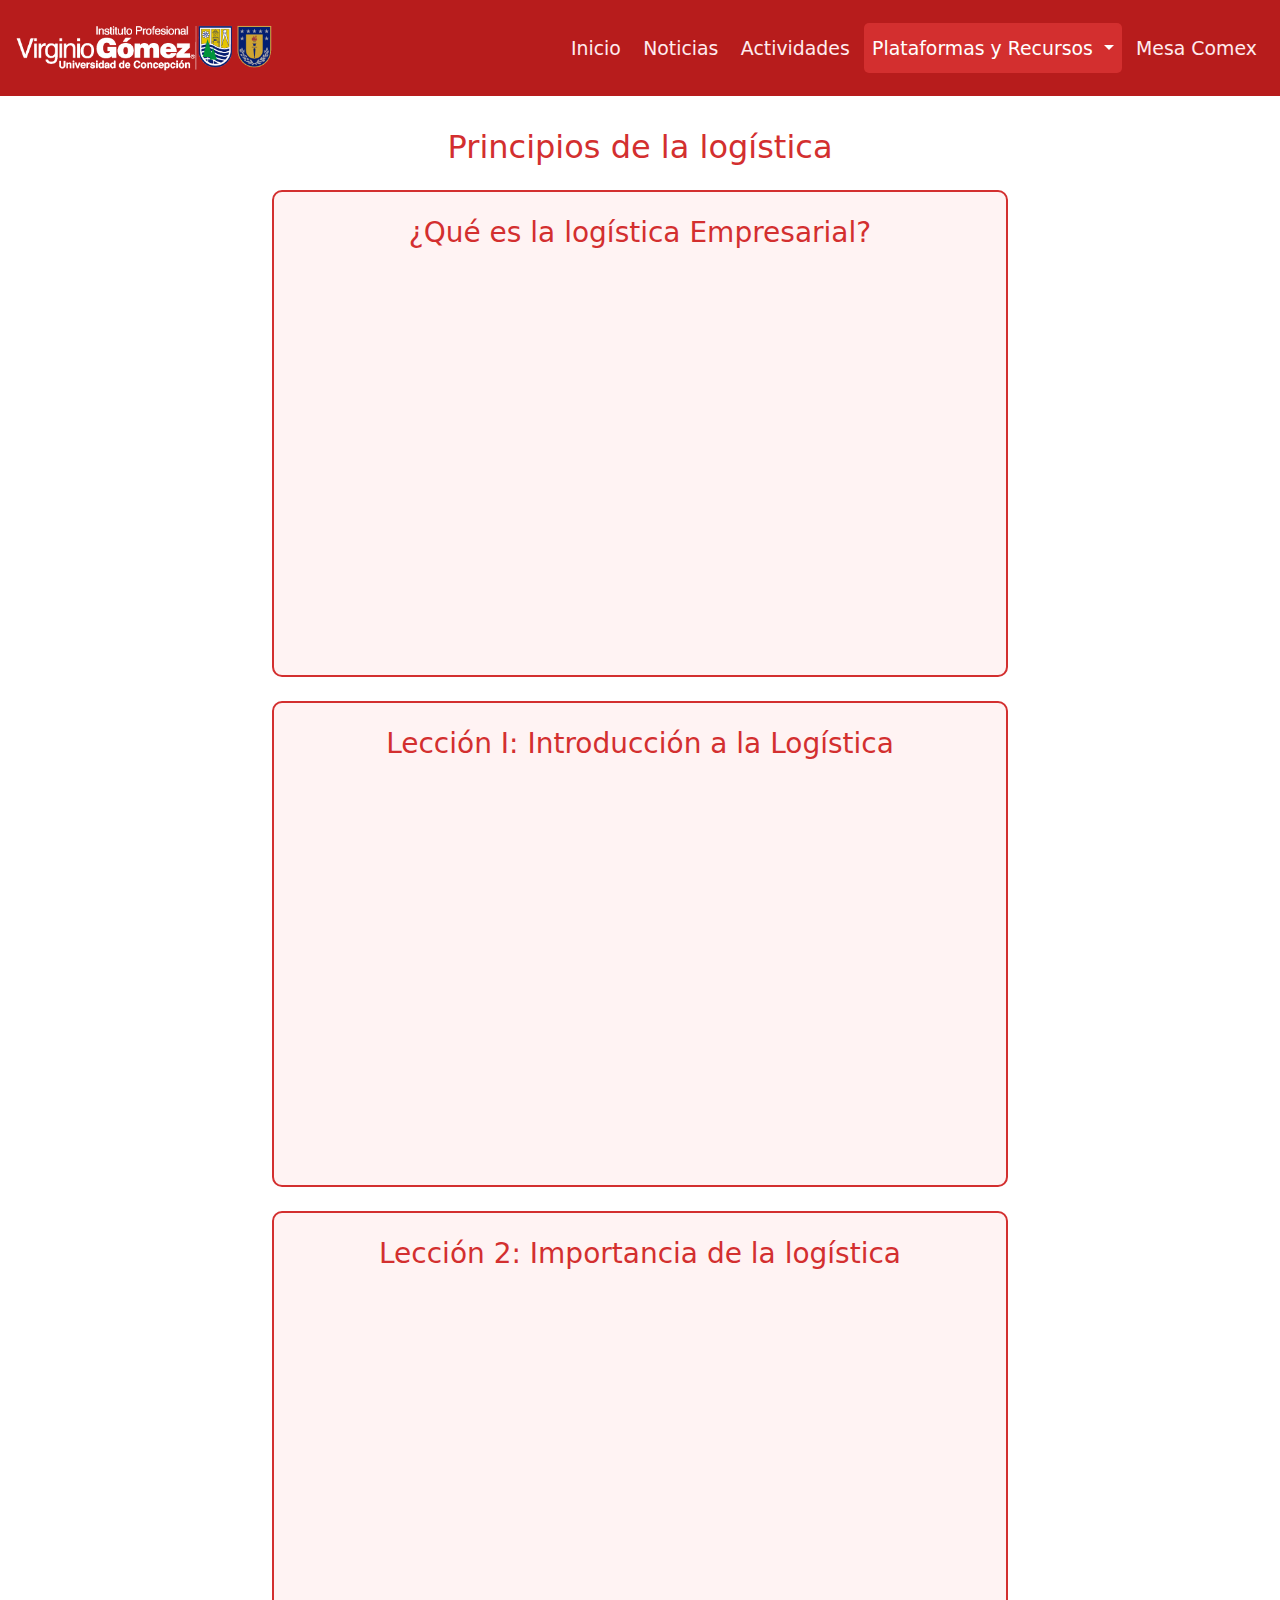
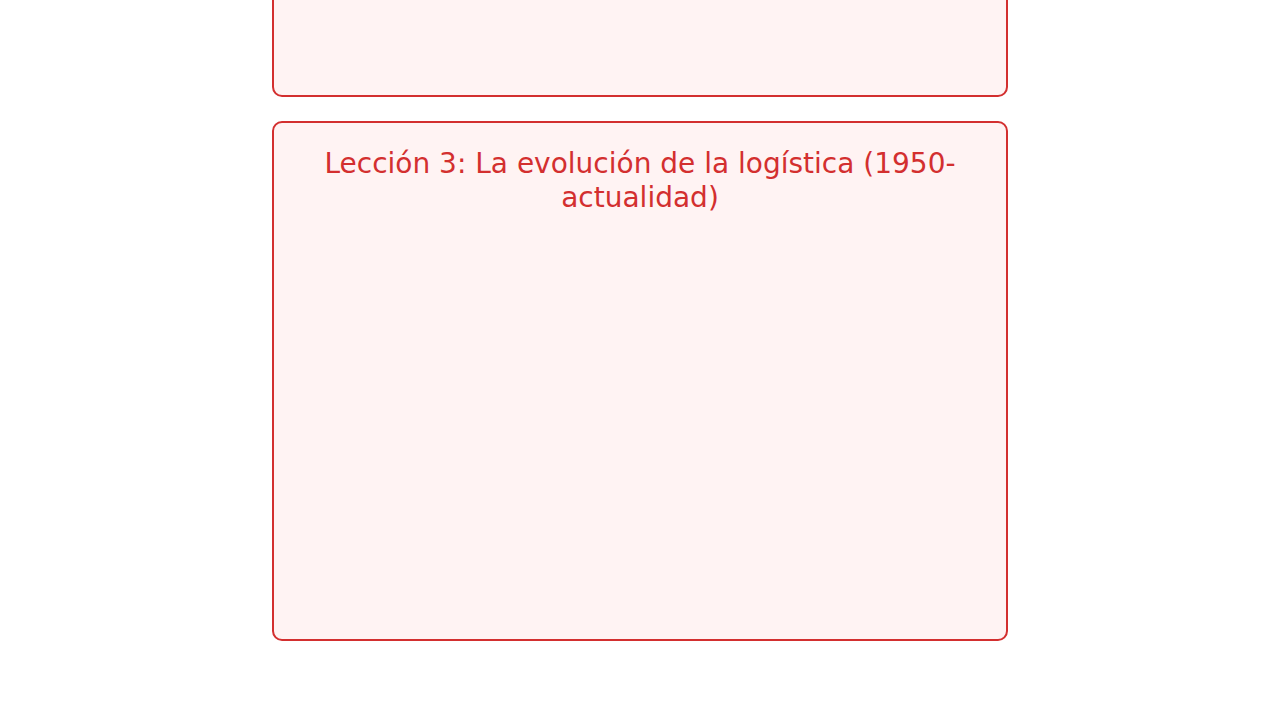
<file: videos.html>
<!doctype html>
<html lang="es">
<head>
  <meta charset="utf-8">
  <meta name="viewport" content="width=device-width, initial-scale=1">
  <title>Principios Logística | Escuela de Logística</title>
  <link href="https://cdn.jsdelivr.net/npm/bootstrap@5.3.7/dist/css/bootstrap.min.css" rel="stylesheet">
  <link href="css/style.css" rel="stylesheet" type="text/css">
</head>
<body>
  <nav class="navbar navbar-expand-lg navbar-dark custom-navbar fixed-top">
    <div class="container-fluid">
      <a class="navbar-brand" href="index.html">
        <img src="img/logo-vg.png" alt="Escuela de Logística" height="40">
      </a>
      <button class="navbar-toggler" type="button" data-bs-toggle="collapse" data-bs-target="#navbarNav" aria-controls="navbarNav" aria-expanded="false" aria-label="Toggle navigation">
        <span class="navbar-toggler-icon"></span>
      </button>
      <div class="collapse navbar-collapse" id="navbarNav" >
        <ul class="navbar-nav ms-auto align-items-center">
          <li class="nav-item">
            <a class="nav-link" href="index.html">Inicio</a>
          </li>
          <li class="nav-item">
            <a class="nav-link" href="noticias.html">Noticias</a>
          </li>
          <li class="nav-item">
            <a class="nav-link" href="actividades.html">Actividades</a>
          </li>
          <li class="nav-item dropdown">
            <a class="nav-link dropdown-toggle active" href="#" id="principiosDropdown" role="button" data-bs-toggle="dropdown" aria-expanded="false">
              Plataformas y Recursos
            </a>
            <ul class="dropdown-menu" aria-labelledby="principiosDropdown">
              <li><a class="dropdown-item active" href="videos.html">Principios Logistica</a></li>
              <li><a class="dropdown-item" href="plataformas.html">Plataformas</a></li>
              <li><a class="dropdown-item" href="biblioteca.html">Biblioteca</a></li>
              <li><a class="dropdown-item" href="lecturas.html">Lecturas recomendadas</a></li>
            </ul>
          </li>
          <li class="nav-item">
            <a class="nav-link" href="comex.html">Mesa Comex</a>
          </li>
        </ul>
      </div>
    </div>
  </nav>
  <div style="margin-top:80px;"></div>
  <div class="container py-5">
      <div class="row justify-content-center">
        <div class="col-lg-8">
          <h2 class="mb-4 text-center" style="color:#d32f2f;">Principios de la logística</h2>
          <div class="mb-4" style="border:2px solid #d32f2f; border-radius:10px; background:#fff3f3; padding:1.5rem;">
            <h3 class="mb-3 text-center" style="color:#d32f2f;">¿Qué es la logística Empresarial?</h3>
            <div style="position:relative;padding-bottom:56.25%;height:0;overflow:hidden;border-radius:8px;">
              <iframe src="https://www.youtube.com/embed/PcJK78vwq8s?" title="¿Qué es la logística?" frameborder="0" allow="accelerometer; autoplay; clipboard-write; encrypted-media; gyroscope; picture-in-picture" allowfullscreen style="position:absolute;top:0;left:0;width:100%;height:100%;"></iframe>
            </div>
          </div>
          <div class="mb-4" style="border:2px solid #d32f2f; border-radius:10px; background:#fff3f3; padding:1.5rem;">
            <h3 class="mb-3 text-center" style="color:#d32f2f;">Lección I: Introducción a la Logística</h3>
            <div style="position:relative;padding-bottom:56.25%;height:0;overflow:hidden;border-radius:8px;">
              <iframe src="https://www.youtube.com/embed/wWIi-UeY7V0?si=OnGW4GxeKLiAD-Rl" title="¿Qué es la logística?" frameborder="0" allow="accelerometer; autoplay; clipboard-write; encrypted-media; gyroscope; picture-in-picture" allowfullscreen style="position:absolute;top:0;left:0;width:100%;height:100%;"></iframe>
            </div>
          </div>
          <div class="mb-4" style="border:2px solid #d32f2f; border-radius:10px; background:#fff3f3; padding:1.5rem;">
            <h3 class="mb-3 text-center" style="color:#d32f2f;">Lección 2: Importancia de la logística</h3>
            <div style="position:relative;padding-bottom:56.25%;height:0;overflow:hidden;border-radius:8px;">
              <iframe src="https://www.youtube.com/embed/ggyQRrFdCJQ?si=nSucGhLDxGb9g-lV" title="¿Qué es la logística?" frameborder="0" allow="accelerometer; autoplay; clipboard-write; encrypted-media; gyroscope; picture-in-picture" allowfullscreen style="position:absolute;top:0;left:0;width:100%;height:100%;"></iframe>
            </div>
          </div>
          <div class="mb-4" style="border:2px solid #d32f2f; border-radius:10px; background:#fff3f3; padding:1.5rem;">
            <h3 class="mb-3 text-center" style="color:#d32f2f;">Lección 3: La evolución de la logística (1950-actualidad)</h3>
            <div style="position:relative;padding-bottom:56.25%;height:0;overflow:hidden;border-radius:8px;">
              <iframe src="https://www.youtube.com/embed/SFkko2s7eDg?si=zTH2z-lHPaf3wSyn" title="¿Qué es la logística?" frameborder="0" allow="accelerometer; autoplay; clipboard-write; encrypted-media; gyroscope; picture-in-picture" allowfullscreen style="position:absolute;top:0;left:0;width:100%;height:100%;"></iframe>
            </div>
          </div>
        </div>
      </div>
  </div>
  <script src="https://cdn.jsdelivr.net/npm/bootstrap@5.3.7/dist/js/bootstrap.bundle.min.js"></script>
</body>
</html>
</file>
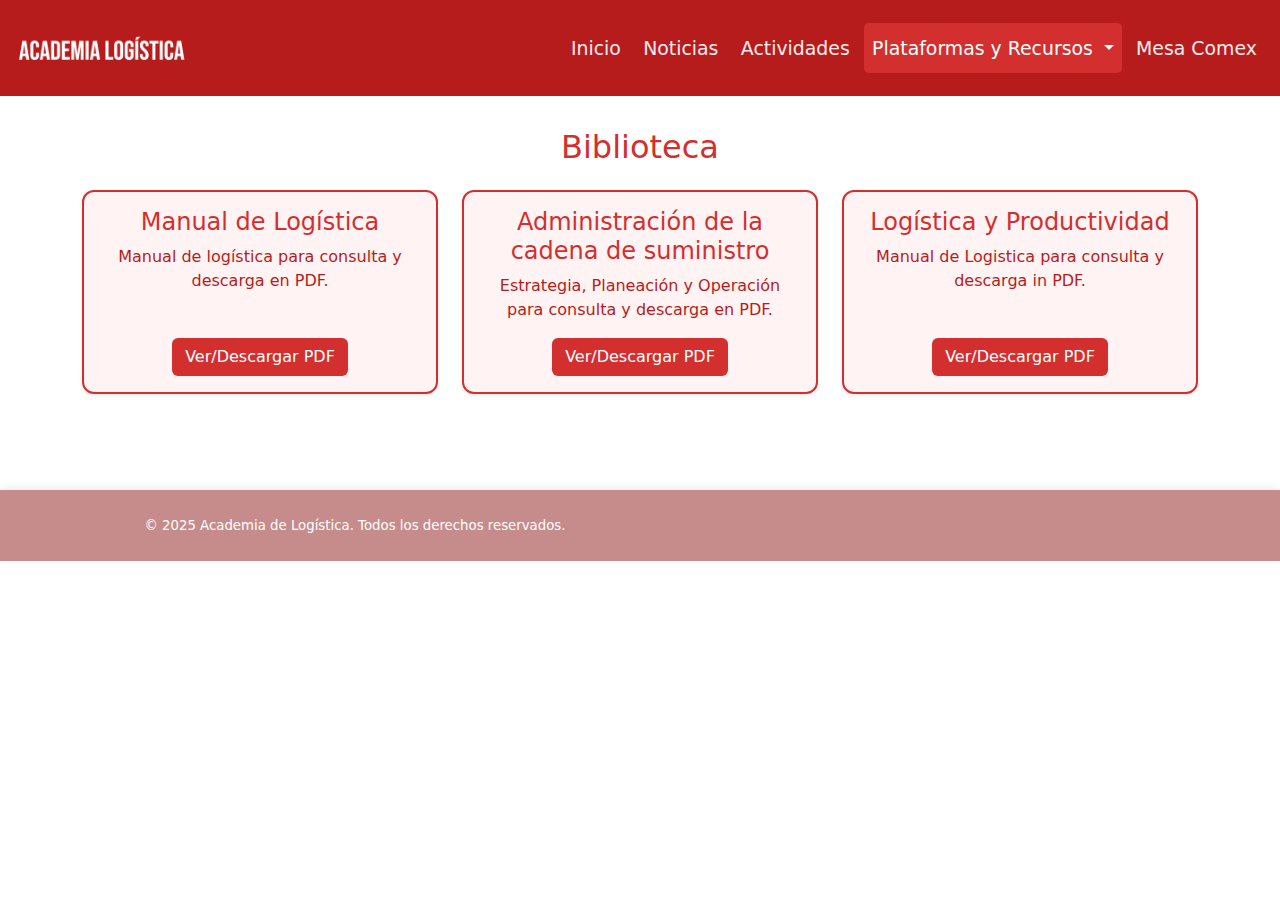
<file: plataformas_y_recursos/biblioteca.html>
<!doctype html>
<html lang="es">
<head>
  <meta charset="utf-8">
  <meta name="viewport" content="width=device-width, initial-scale=1">
  <title>Biblioteca | Escuela de Logística</title>
  <link href="https://cdn.jsdelivr.net/npm/bootstrap@5.3.7/dist/css/bootstrap.min.css" rel="stylesheet">
  <link href="../css/style.css" rel="stylesheet" type="text/css">
</head>
<body>
  <nav class="navbar navbar-expand-lg navbar-dark custom-navbar fixed-top">
    <div class="container-fluid">
      <a class="navbar-brand" href="../index.html">
        <img src="../img/logos/Academiav1.png" alt="Academia de Logística" height="40">
      </a>
      <button class="navbar-toggler" type="button" data-bs-toggle="collapse" data-bs-target="#navbarNav" aria-controls="#navbarNav" aria-expanded="false" aria-label="Toggle navigation">
        <span class="navbar-toggler-icon"></span>
      </button>
      <div class="collapse navbar-collapse" id="navbarNav" >
        <ul class="navbar-nav ms-auto align-items-center">

          <li class="nav-item">
            <a class="nav-link" href="../index.html">Inicio</a>
          </li>
          <li class="nav-item">
            <a class="nav-link" href="../noticias.html">Noticias</a>
          </li>
          <li class="nav-item">
            <a class="nav-link" href="../actividades.html">Actividades</a>
          </li>
          <li class="nav-item dropdown">
            <a class="nav-link dropdown-toggle active" href="#" id="principiosDropdown" role="button" data-bs-toggle="dropdown" aria-expanded="false">
              Plataformas y Recursos
            </a>
            <ul class="dropdown-menu" aria-labelledby="principiosDropdown">
              <li><a class="dropdown-item" href="principios_logistica.html">Principios Logistica</a></li>
              <li><a class="dropdown-item" href="plataformas.html">Plataformas</a></li>
              <li><a class="dropdown-item active" href="biblioteca.html">Biblioteca</a></li>
              <li><a class="dropdown-item" href="lecturas.html">Lecturas recomendadas</a></li>
            </ul>
          </li>
          <li class="nav-item">
            <a class="nav-link" href="../comex.html">Mesa Comex</a>
          </li>
        </ul>
      </div>
    </div>
  </nav>
  <div style="margin-top:80px;"></div>

  <div class="container py-5">
      <h2 class="mb-4 text-center" style="color:#d32f2f;">Biblioteca</h2>
      <div class="row justify-content-center g-4">
        <div class="col-md-6 col-lg-4">
          <div class="card shadow-sm h-100" style="border:2px solid #d32f2f; border-radius:12px; background:#fff3f3;">
            <div class="card-body d-flex flex-column align-items-center text-center">
              <h4 class="card-title mb-2" style="color:#d32f2f;">Manual de Logística</h4>
              <p class="card-text" style="color:#b71c1c;">Manual de logística para consulta y descarga en PDF.</p>
              <a href="https://drive.google.com/file/d/1Be79FDoSWozuwMqh3An-TPdcyAXSglPz/view" target="_blank" class="btn mt-auto" style="background:#d32f2f; color:#fff; font-weight:500; border-radius:6px;">Ver/Descargar PDF</a>
            </div>
          </div>
        </div>
        <div class="col-md-6 col-lg-4">
          <div class="card shadow-sm h-100" style="border:2px solid #d32f2f; border-radius:12px; background:#fff3f3;">
            <div class="card-body d-flex flex-column align-items-center text-center">
              <h4 class="card-title mb-2" style="color:#d32f2f;">Administración de la cadena de suministro</h4>
              <p class="card-text" style="color:#b71c1c;">Estrategia, Planeación y Operación para consulta y descarga en PDF.</p>
              <a href="https://drive.google.com/file/d/1b7fN3BS0Gjq4PqHn9VVG0wXFmpVh3Xk1/view" target="_blank" class="btn mt-auto" style="background:#d32f2f; color:#fff; font-weight:500; border-radius:6px;">Ver/Descargar PDF</a>
            </div>
          </div>
        </div>
        <div class="col-md-6 col-lg-4">
          <div class="card shadow-sm h-100" style="border:2px solid #d32f2f; border-radius:12px; background:#fff3f3;">
            <div class="card-body d-flex flex-column align-items-center text-center">
              <h4 class="card-title mb-2" style="color:#d32f2f;">Logística y Productividad</h4>
              <p class="card-text" style="color:#b71c1c;">Manual de Logistica para consulta y descarga in PDF.</p>
              <a href="https://drive.google.com/file/d/1eddJn6ubbYYOzxlQPeLbTrkCI2vZb5my/view" target="_blank" class="btn mt-auto" style="background:#d32f2f; color:#fff; font-weight:500; border-radius:6px;">Ver/Descargar PDF</a>
            </div>
          </div>
        </div>
      </div>
  </div>
  <script src="https://cdn.jsdelivr.net/npm/bootstrap@5.3.7/dist/js/bootstrap.bundle.min.js"></script>

  <!-- FOOTER -->
    </div>
    <footer class="footer-custom text-white text-center py-4 mt-5">
      <div class="container">
        <div class="row">
          <div class="col-12 col-md-6 mb-2 mb-md-0">
            <small>&copy; 2025 Academia de Logística. Todos los derechos reservados.</small>
          </div>
        </div>
      </div>
    </footer>
</body>
</html>
</file>
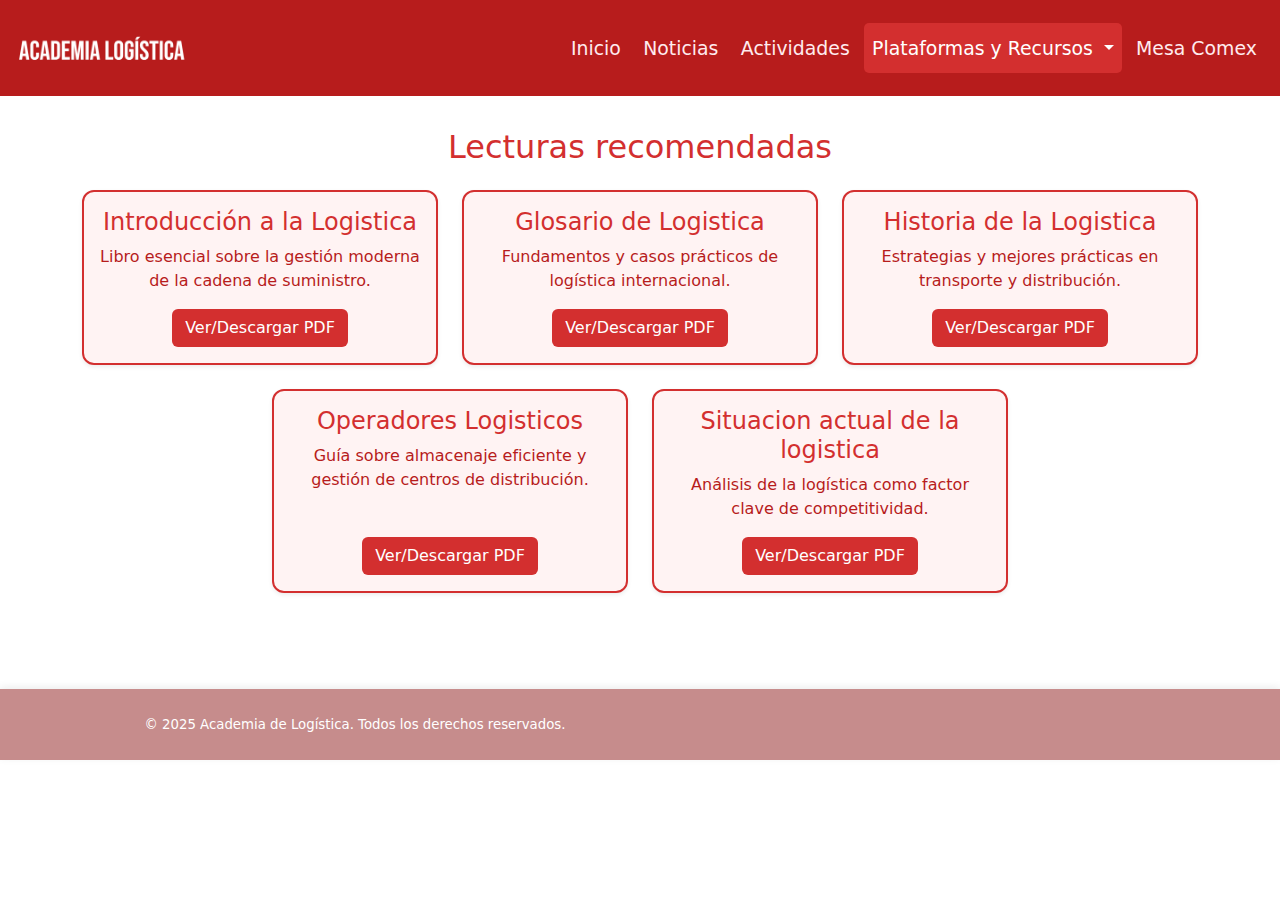
<file: plataformas_y_recursos/lecturas.html>
<!doctype html>
<html lang="es">
<head>
  <meta charset="utf-8">
  <meta name="viewport" content="width=device-width, initial-scale=1">
  <title>Lecturas recomendadas | Escuela de Logística</title>
  <link href="https://cdn.jsdelivr.net/npm/bootstrap@5.3.7/dist/css/bootstrap.min.css" rel="stylesheet">
  <link href="../css/style.css" rel="stylesheet" type="text/css">
</head>
<body>
  <nav class="navbar navbar-expand-lg navbar-dark custom-navbar fixed-top">
    <div class="container-fluid">
      <a class="navbar-brand" href="../index.html">
        <img src="../img/logos/Academiav1.png" alt="Academia de Logística" height="40">
      </a>
      <button class="navbar-toggler" type="button" data-bs-toggle="collapse" data-bs-target="#navbarNav" aria-controls="#navbarNav" aria-expanded="false" aria-label="Toggle navigation">
        <span class="navbar-toggler-icon"></span>
      </button>
      <div class="collapse navbar-collapse" id="navbarNav" >
        <ul class="navbar-nav ms-auto align-items-center">

          <li class="nav-item">
            <a class="nav-link" href="../index.html">Inicio</a>
          </li>
          <li class="nav-item">
            <a class="nav-link" href="../noticias.html">Noticias</a>
          </li>
          <li class="nav-item">
            <a class="nav-link" href="../actividades.html">Actividades</a>
          </li>
          <li class="nav-item dropdown">
            <a class="nav-link dropdown-toggle active" href="#" id="principiosDropdown" role="button" data-bs-toggle="dropdown" aria-expanded="false">
              Plataformas y Recursos
            </a>
            <ul class="dropdown-menu" aria-labelledby="principiosDropdown">
              <li><a class="dropdown-item" href="principios_logistica.html">Principios Logistica</a></li>
              <li><a class="dropdown-item" href="plataformas.html">Plataformas</a></li>
              <li><a class="dropdown-item" href="biblioteca.html">Biblioteca</a></li>
              <li><a class="dropdown-item active" href="lecturas.html">Lecturas recomendadas</a></li>
            </ul>
          </li>
          <li class="nav-item">
            <a class="nav-link" href="../comex.html">Mesa Comex</a>
          </li>
        </ul>
      </div>
    </div>
  </nav>
  <div style="margin-top:80px;"></div>

    <div class="container py-5">
      <h2 class="mb-4 text-center" style="color:#d32f2f;">Lecturas recomendadas</h2>
      <div class="row justify-content-center g-4">
        <div class="col-md-6 col-lg-4">
          <div class="card shadow-sm h-100" style="border:2px solid #d32f2f; border-radius:12px; background:#fff3f3;">
            <div class="card-body d-flex flex-column align-items-center text-center">
              <h4 class="card-title mb-2" style="color:#d32f2f;">Introducción a la Logistica</h4>
              <p class="card-text" style="color:#b71c1c;">Libro esencial sobre la gestión moderna de la cadena de suministro.</p>
              <a href="https://drive.google.com/file/d/188vNKDL14UQHlBAqaofqVoCyuovslXUp/view" target="_blank" class="btn mt-auto" style="background:#d32f2f; color:#fff; font-weight:500; border-radius:6px;">Ver/Descargar PDF</a>
            </div>
          </div>
        </div>
        <div class="col-md-6 col-lg-4">
          <div class="card shadow-sm h-100" style="border:2px solid #d32f2f; border-radius:12px; background:#fff3f3;">
            <div class="card-body d-flex flex-column align-items-center text-center">
              <h4 class="card-title mb-2" style="color:#d32f2f;">Glosario de Logistica</h4>
              <p class="card-text" style="color:#b71c1c;">Fundamentos y casos prácticos de logística internacional.</p>
              <a href="https://drive.google.com/file/d/1rXmwNyHoUbdtvN-uNeYgZKOIsbhJuF-9/view" target="_blank" class="btn mt-auto" style="background:#d32f2f; color:#fff; font-weight:500; border-radius:6px;">Ver/Descargar PDF</a>
            </div>
          </div>
        </div>
        <div class="col-md-6 col-lg-4">
          <div class="card shadow-sm h-100" style="border:2px solid #d32f2f; border-radius:12px; background:#fff3f3;">
            <div class="card-body d-flex flex-column align-items-center text-center">
              <h4 class="card-title mb-2" style="color:#d32f2f;">Historia de la Logistica</h4>
              <p class="card-text" style="color:#b71c1c;">Estrategias y mejores prácticas en transporte y distribución.</p>
              <a href="https://drive.google.com/file/d/1IW_UYR-c9WoSUg2N3ivVS7qh9mtzipm5/view" target="_blank" class="btn mt-auto" style="background:#d32f2f; color:#fff; font-weight:500; border-radius:6px;">Ver/Descargar PDF</a>
            </div>
          </div>
        </div>
        <div class="col-md-6 col-lg-4">
          <div class="card shadow-sm h-100" style="border:2px solid #d32f2f; border-radius:12px; background:#fff3f3;">
            <div class="card-body d-flex flex-column align-items-center text-center">
              <h4 class="card-title mb-2" style="color:#d32f2f;">Operadores Logisticos</h4>
              <p class="card-text" style="color:#b71c1c;">Guía sobre almacenaje eficiente y gestión de centros de distribución.</p>
              <a href="https://drive.google.com/file/d/16xGp35PxjslZUuUO3ANpopkhbDhjIRkq/view" target="_blank" class="btn mt-auto" style="background:#d32f2f; color:#fff; font-weight:500; border-radius:6px;">Ver/Descargar PDF</a>
            </div>
          </div>
        </div>
        <div class="col-md-6 col-lg-4">
          <div class="card shadow-sm h-100" style="border:2px solid #d32f2f; border-radius:12px; background:#fff3f3;">
            <div class="card-body d-flex flex-column align-items-center text-center">
              <h4 class="card-title mb-2" style="color:#d32f2f;">Situacion actual de la logistica</h4>
              <p class="card-text" style="color:#b71c1c;">Análisis de la logística como factor clave de competitividad.</p>
              <a href="https://drive.google.com/file/d/1DYYaBfmZOoLbxErvHflYq85_JXvMSe6w/view" target="_blank" class="btn mt-auto" style="background:#d32f2f; color:#fff; font-weight:500; border-radius:6px;">Ver/Descargar PDF</a>
            </div>
          </div>
        </div>
      </div>
    </div>
  <script src="https://cdn.jsdelivr.net/npm/bootstrap@5.3.7/dist/js/bootstrap.bundle.min.js"></script>

  <!-- FOOTER -->
    </div>
    <footer class="footer-custom text-white text-center py-4 mt-5">
      <div class="container">
        <div class="row">
          <div class="col-12 col-md-6 mb-2 mb-md-0">
            <small>&copy; 2025 Academia de Logística. Todos los derechos reservados.</small>
          </div>
        </div>
      </div>
    </footer>
</body>
</html>
</file>
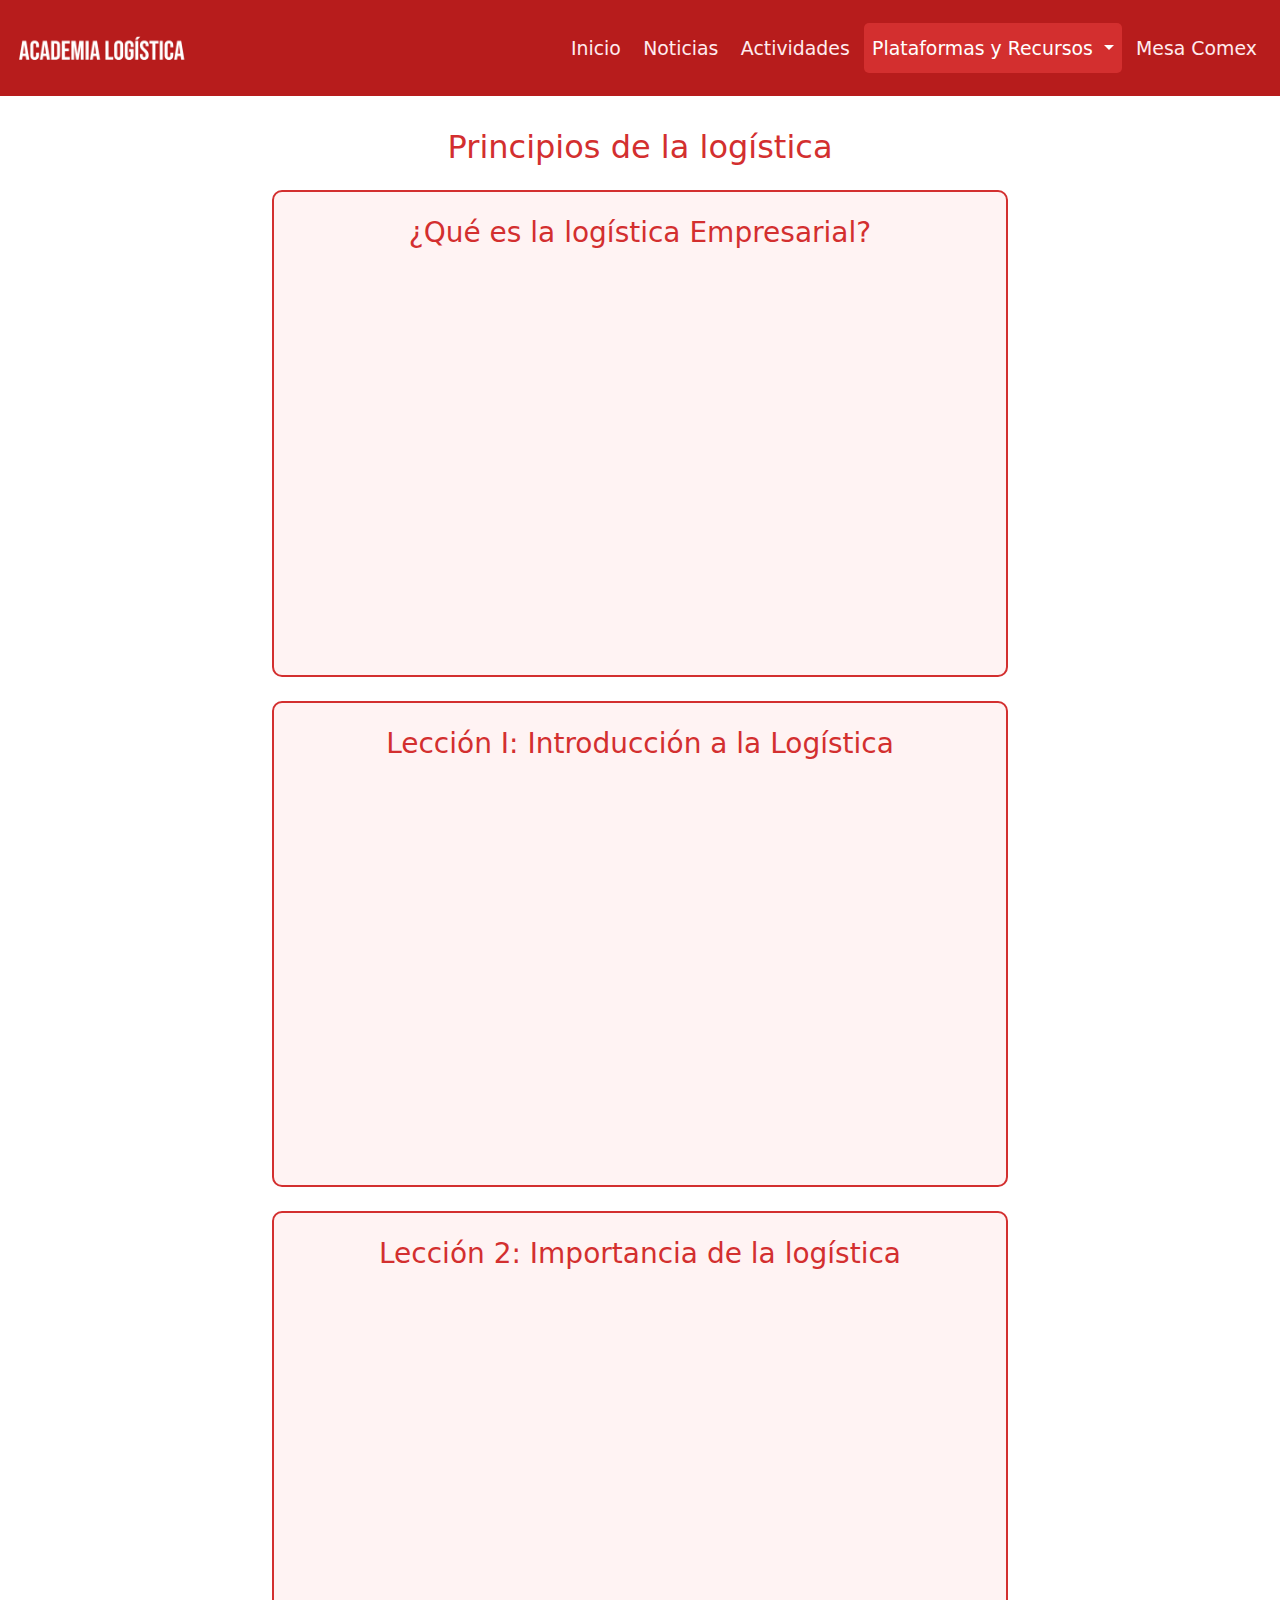
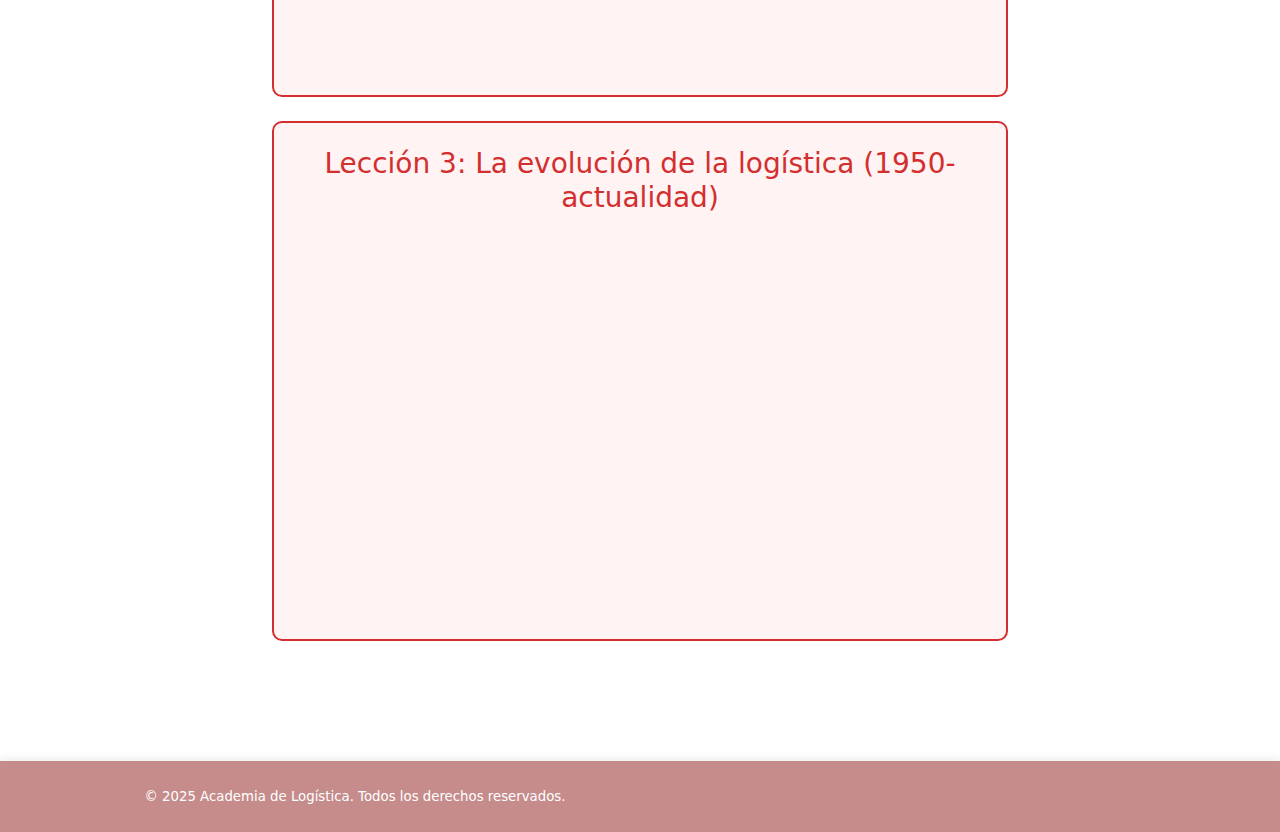
<file: plataformas_y_recursos/principios_logistica.html>
<!doctype html>
<html lang="es">
<head>
  <meta charset="utf-8">
  <meta name="viewport" content="width=device-width, initial-scale=1">
  <title>Principios de Logística | Escuela de Logística</title>
  <link href="https://cdn.jsdelivr.net/npm/bootstrap@5.3.7/dist/css/bootstrap.min.css" rel="stylesheet">
  <link href="../css/style.css" rel="stylesheet" type="text/css">
</head>
<body>
  <nav class="navbar navbar-expand-lg navbar-dark custom-navbar fixed-top">
    <div class="container-fluid">
      <a class="navbar-brand" href="../index.html">
        <img src="../img/logos/Academiav1.png" alt="Academia de Logística" height="40">
      </a>
      <button class="navbar-toggler" type="button" data-bs-toggle="collapse" data-bs-target="#navbarNav" aria-controls="navbarNav" aria-expanded="false" aria-label="Toggle navigation">
        <span class="navbar-toggler-icon"></span>
      </button>
      <div class="collapse navbar-collapse" id="navbarNav" >
        <ul class="navbar-nav ms-auto align-items-center">

          <li class="nav-item">
            <a class="nav-link" href="../index.html">Inicio</a>
          </li>
          <li class="nav-item">
            <a class="nav-link" href="../noticias.html">Noticias</a>
          </li>
          <li class="nav-item">
            <a class="nav-link" href="../actividades.html">Actividades</a>
          </li>
          <li class="nav-item dropdown">
            <a class="nav-link dropdown-toggle active" href="#" id="principiosDropdown" role="button" data-bs-toggle="dropdown" aria-expanded="false">
              Plataformas y Recursos
            </a>
            <ul class="dropdown-menu" aria-labelledby="principiosDropdown">
              <li><a class="dropdown-item active" href="principios_logistica.html">Principios Logistica</a></li>
              <li><a class="dropdown-item" href="plataformas.html">Plataformas</a></li>
              <li><a class="dropdown-item" href="biblioteca.html">Biblioteca</a></li>
              <li><a class="dropdown-item" href="lecturas.html">Lecturas recomendadas</a></li>
            </ul>
          </li>
          <li class="nav-item">
            <a class="nav-link" href="../comex.html">Mesa Comex</a>
          </li>
        </ul>
      </div>
    </div>
  </nav>
  <div style="margin-top:80px;"></div>

  <div class="container py-5">
      <div class="row justify-content-center">
        <div class="col-lg-8">
          <h2 class="mb-4 text-center" style="color:#d32f2f;">Principios de la logística</h2>
          <div class="mb-4" style="border:2px solid #d32f2f; border-radius:10px; background:#fff3f3; padding:1.5rem;">
            <h3 class="mb-3 text-center" style="color:#d32f2f;">¿Qué es la logística Empresarial?</h3>
            <div style="position:relative;padding-bottom:56.25%;height:0;overflow:hidden;border-radius:8px;">
              <iframe src="https://www.youtube.com/embed/PcJK78vwq8s?" title="¿Qué es la logística?" frameborder="0" allow="accelerometer; autoplay; clipboard-write; encrypted-media; gyroscope; picture-in-picture" allowfullscreen style="position:absolute;top:0;left:0;width:100%;height:100%;"></iframe>
            </div>
          </div>
          <div class="mb-4" style="border:2px solid #d32f2f; border-radius:10px; background:#fff3f3; padding:1.5rem;">
            <h3 class="mb-3 text-center" style="color:#d32f2f;">Lección I: Introducción a la Logística</h3>
            <div style="position:relative;padding-bottom:56.25%;height:0;overflow:hidden;border-radius:8px;">
              <iframe src="https://www.youtube.com/embed/wWIi-UeY7V0?si=OnGW4GxeKLiAD-Rl" title="¿Qué es la logística?" frameborder="0" allow="accelerometer; autoplay; clipboard-write; encrypted-media; gyroscope; picture-in-picture" allowfullscreen style="position:absolute;top:0;left:0;width:100%;height:100%;"></iframe>
            </div>
          </div>
          <div class="mb-4" style="border:2px solid #d32f2f; border-radius:10px; background:#fff3f3; padding:1.5rem;">
            <h3 class="mb-3 text-center" style="color:#d32f2f;">Lección 2: Importancia de la logística</h3>
            <div style="position:relative;padding-bottom:56.25%;height:0;overflow:hidden;border-radius:8px;">
              <iframe src="https://www.youtube.com/embed/ggyQRrFdCJQ?si=nSucGhLDxGb9g-lV" title="¿Qué es la logística?" frameborder="0" allow="accelerometer; autoplay; clipboard-write; encrypted-media; gyroscope; picture-in-picture" allowfullscreen style="position:absolute;top:0;left:0;width:100%;height:100%;"></iframe>
            </div>
          </div>
          <div class="mb-4" style="border:2px solid #d32f2f; border-radius:10px; background:#fff3f3; padding:1.5rem;">
            <h3 class="mb-3 text-center" style="color:#d32f2f;">Lección 3: La evolución de la logística (1950-actualidad)</h3>
            <div style="position:relative;padding-bottom:56.25%;height:0;overflow:hidden;border-radius:8px;">
              <iframe src="https://www.youtube.com/embed/SFkko2s7eDg?si=zTH2z-lHPaf3wSyn" title="¿Qué es la logística?" frameborder="0" allow="accelerometer; autoplay; clipboard-write; encrypted-media; gyroscope; picture-in-picture" allowfullscreen style="position:absolute;top:0;left:0;width:100%;height:100%;"></iframe>
            </div>
          </div>
        </div>
      </div>
  </div>
  <script src="https://cdn.jsdelivr.net/npm/bootstrap@5.3.7/dist/js/bootstrap.bundle.min.js"></script>

  <!-- FOOTER -->
    </div>
    <footer class="footer-custom text-white text-center py-4 mt-5">
      <div class="container">
        <div class="row">
          <div class="col-12 col-md-6 mb-2 mb-md-0">
            <small>&copy; 2025 Academia de Logística. Todos los derechos reservados.</small>
          </div>
        </div>
      </div>
    </footer>
</body>
</html>
</file>
<file: css/style.css>
/* Quitar borde del buscador cuando navbar es transparente */
.custom-navbar.transparent #buscadorGlobalInput,
.custom-navbar.transparent #buscadorGlobalInput:focus {
  border: none !important;
  box-shadow: none !important;
  background: rgba(255,255,255,0.85);
}
/* Input del buscador global en navbar */
#buscadorGlobalInput {
  border-radius: 5px !important;
  border: 2px solid #b71c1c;
  box-shadow: none;
  background: rgba(255,255,255,0.85);
  backdrop-filter: blur(8px);
  -webkit-backdrop-filter: blur(8px);
  transition: background 0.2s;
  width: 220px;
  max-width: 100%;
  
}
#buscadorGlobalInput:focus {
  border-color: #b71c1c !important;
  box-shadow: none !important;
}
@media (max-width: 768px) {
  #buscadorGlobalInput {
    width: 100% !important;
    min-width: 0;
    margin-top: 0.5rem;
    margin-bottom: 0.5rem;
  }
  .navbar-nav .nav-item.ms-3.d-none.d-md-block {
    width: 100% !important;
    margin-left: 0 !important;
  }
}
/* Bloques de carreras en el inicio */
.bloque-carrera-rojo {
  background: #b71c1c;
}
.bloque-carrera-blanco {
  background: #fff;
}
.bloque-carrera {
  padding-top: 3rem;
  padding-bottom: 3rem;
}

/* Imagen de carrera */
.img-carrera {
  max-height: 260px;
  object-fit: cover;
}

/* Noticias y revistas: cajas scrollables */
.recomendadas-box {
  background: #fff;
  border-radius: 1.5rem;
  box-shadow: 0 2px 12px 0 rgba(0,0,0,0.07);
  margin-bottom: 1.5rem;
  padding: 1.5rem;
}
.recomendadas-box-scroll {
  max-height: 370px;
  overflow-y: auto;
  min-height: 320px;
  padding: 1rem;
}

/* Cards de recursos */
.card-recursos {
  border: 2px solid #d32f2f;
  border-radius: 12px;
  background: #fff3f3;
}

/* Card-body recursos */
.card-body-recursos {
  display: flex;
  flex-direction: column;
  align-items: center;
  text-align: center;
}
html, body {
  height: 100%;
}
body {
  display: flex;
  flex-direction: column;
  min-height: 100vh;

}
.custom-navbar {
  background: #b71c1c !important;
  transition: background 0.3s;
  padding-top: 1rem;
  padding-bottom: 1rem;
  min-height: 72px;
}
.custom-navbar.transparent {
  background: transparent !important;
  box-shadow: none !important;
}
.navbar-brand {
  font-weight: bold;
  font-size: 1.5rem;
  letter-spacing: 1px;
  color: #fff !important; 
}
.navbar-brand img {
  height: 54px;
  max-height: 54px;
}
.nav-link.active {
  color: #fff !important;
  background-color: #d32f2f !important; 
  border-radius: 5px;
}
.nav-link {
  color: #ffebee !important; 
  border-radius: 5px;
  font-size: 1.18rem;
  padding-top: 0.7rem;
  padding-bottom: 0.7rem;
}
.nav-link:hover {
  background-color: #c62828 !important;
  color: #fff !important;
  border-radius: 5px;
}
.navbar-nav .nav-item {
  margin: 0 0.2rem; 
}

footer {
  margin-top: auto;
}
.footer-custom {
  background:#8d18187f;
  color: #fff;
  font-size: 0.95rem;
  width: 100%;
  box-shadow: 0 -2px 8px rgba(0,0,0,0.08);
}
.footer-link {
  color: #ffebee;
  text-decoration: none;
  transition: color 0.2s;
  font-weight: 500;
}
.footer-link:hover {
  color: #d32f2f;
  text-decoration: underline;
}
.carousel-wrapper {
  width: 100vw;
  margin-left: calc(-50vw + 50%);
  margin-right: calc(-50vw + 50%);
  overflow: hidden;
}

#carouselInicio .carousel-item img {
  width: 100vw;
  max-width: 100%;
  height: 100vh;
  min-height: 480px;
  object-fit: cover;
  object-position: center;
  display: block;
  image-rendering: auto; /* Deja que el navegador elija la mejor calidad */
  padding-top: 0; /* Elimina padding superior */
}
@media (max-width: 767px) {
  .footer-custom .row {
    flex-direction: column;
    text-align: center;
  }
  #carouselInicio .carousel-item img {
    height: 200px;
    min-height: unset;
  }
}
.carousel-inner {
  position: relative;
}
.carousel-dark-overlay {
  position: absolute;
  top: 0; left: 0; right: 0; bottom: 0;
  background: rgba(0,0,0,0.5); /* Ajusta la opacidad aquí */
  z-index: 1;
  pointer-events: none;
}
.carousel-caption-custom {
  position: absolute;
  top: 50%;
  left: 50%;
  z-index: 2;
  transform: translate(-50%, -50%);
  text-align: center;
  color: #fff;
  text-shadow: 0 2px 8px rgba(0,0,0,0.7);
}
.view:not(#home) {
  padding-top: 90px !important;
}
@media (max-width: 600px) {
  .view:not(#home) {
    padding-top: 70px !important;
  }
}
#home {
  padding-top: 0 !important;
  margin-top: 0 !important;
}
</file>
